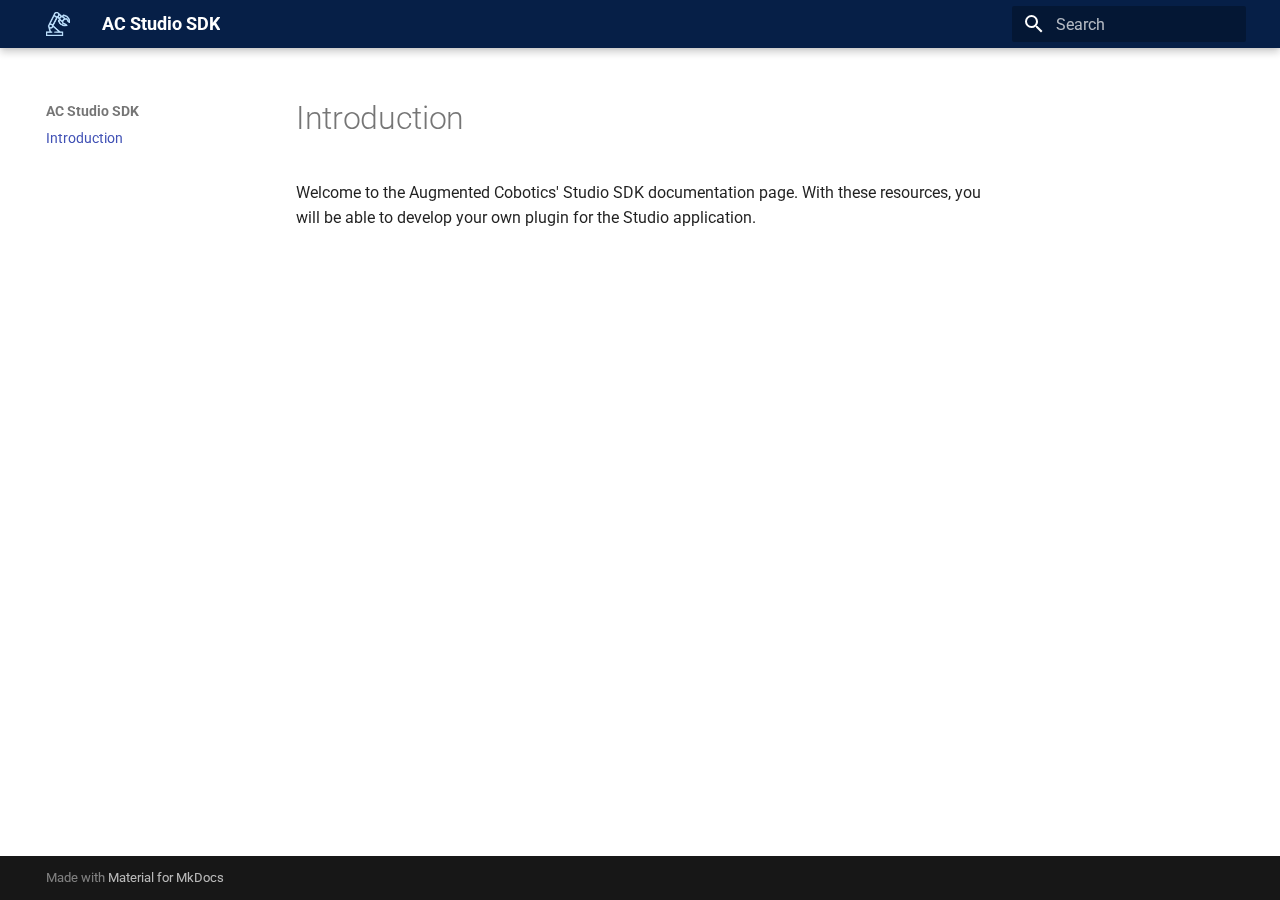
<file: index.html>
<!doctype html>
<html lang="en" class="no-js">
  <head>
    
      <meta charset="utf-8">
      <meta name="viewport" content="width=device-width,initial-scale=1">
      
      
      
        <link rel="canonical" href="https://docs.augmentedcobotics.com/studio/sdk/">
      
      
      
      
      <link rel="icon" href="assets/images/favicon.png">
      <meta name="generator" content="mkdocs-1.6.1, mkdocs-material-9.5.34">
    
    
      
        <title>AC Studio SDK</title>
      
    
    
      <link rel="stylesheet" href="assets/stylesheets/main.35f28582.min.css">
      
        
        <link rel="stylesheet" href="assets/stylesheets/palette.06af60db.min.css">
      
      


    
    
      
    
    
      
        
        
        <link rel="preconnect" href="https://fonts.gstatic.com" crossorigin>
        <link rel="stylesheet" href="https://fonts.googleapis.com/css?family=Roboto:300,300i,400,400i,700,700i%7CRoboto+Mono:400,400i,700,700i&display=fallback">
        <style>:root{--md-text-font:"Roboto";--md-code-font:"Roboto Mono"}</style>
      
    
    
      <link rel="stylesheet" href="stylesheets/extra.css">
    
    <script>__md_scope=new URL(".",location),__md_hash=e=>[...e].reduce(((e,_)=>(e<<5)-e+_.charCodeAt(0)),0),__md_get=(e,_=localStorage,t=__md_scope)=>JSON.parse(_.getItem(t.pathname+"."+e)),__md_set=(e,_,t=localStorage,a=__md_scope)=>{try{t.setItem(a.pathname+"."+e,JSON.stringify(_))}catch(e){}}</script>
    
      

    
    
    
  </head>
  
  
    
    
    
    
    
    <body dir="ltr" data-md-color-scheme="youtube" data-md-color-primary="indigo" data-md-color-accent="indigo">
  
    
    <input class="md-toggle" data-md-toggle="drawer" type="checkbox" id="__drawer" autocomplete="off">
    <input class="md-toggle" data-md-toggle="search" type="checkbox" id="__search" autocomplete="off">
    <label class="md-overlay" for="__drawer"></label>
    <div data-md-component="skip">
      
        
        <a href="#introduction" class="md-skip">
          Skip to content
        </a>
      
    </div>
    <div data-md-component="announce">
      
    </div>
    
    
      

  

<header class="md-header md-header--shadow" data-md-component="header">
  <nav class="md-header__inner md-grid" aria-label="Header">
    <a href="." title="AC Studio SDK" class="md-header__button md-logo" aria-label="AC Studio SDK" data-md-component="logo">
      
  <img src="assets/logo.png" alt="logo">

    </a>
    <label class="md-header__button md-icon" for="__drawer">
      
      <svg xmlns="http://www.w3.org/2000/svg" viewBox="0 0 24 24"><path d="M3 6h18v2H3zm0 5h18v2H3zm0 5h18v2H3z"/></svg>
    </label>
    <div class="md-header__title" data-md-component="header-title">
      <div class="md-header__ellipsis">
        <div class="md-header__topic">
          <span class="md-ellipsis">
            AC Studio SDK
          </span>
        </div>
        <div class="md-header__topic" data-md-component="header-topic">
          <span class="md-ellipsis">
            
              Introduction
            
          </span>
        </div>
      </div>
    </div>
    
      
    
    
    
    
      <label class="md-header__button md-icon" for="__search">
        
        <svg xmlns="http://www.w3.org/2000/svg" viewBox="0 0 24 24"><path d="M9.5 3A6.5 6.5 0 0 1 16 9.5c0 1.61-.59 3.09-1.56 4.23l.27.27h.79l5 5-1.5 1.5-5-5v-.79l-.27-.27A6.52 6.52 0 0 1 9.5 16 6.5 6.5 0 0 1 3 9.5 6.5 6.5 0 0 1 9.5 3m0 2C7 5 5 7 5 9.5S7 14 9.5 14 14 12 14 9.5 12 5 9.5 5"/></svg>
      </label>
      <div class="md-search" data-md-component="search" role="dialog">
  <label class="md-search__overlay" for="__search"></label>
  <div class="md-search__inner" role="search">
    <form class="md-search__form" name="search">
      <input type="text" class="md-search__input" name="query" aria-label="Search" placeholder="Search" autocapitalize="off" autocorrect="off" autocomplete="off" spellcheck="false" data-md-component="search-query" required>
      <label class="md-search__icon md-icon" for="__search">
        
        <svg xmlns="http://www.w3.org/2000/svg" viewBox="0 0 24 24"><path d="M9.5 3A6.5 6.5 0 0 1 16 9.5c0 1.61-.59 3.09-1.56 4.23l.27.27h.79l5 5-1.5 1.5-5-5v-.79l-.27-.27A6.52 6.52 0 0 1 9.5 16 6.5 6.5 0 0 1 3 9.5 6.5 6.5 0 0 1 9.5 3m0 2C7 5 5 7 5 9.5S7 14 9.5 14 14 12 14 9.5 12 5 9.5 5"/></svg>
        
        <svg xmlns="http://www.w3.org/2000/svg" viewBox="0 0 24 24"><path d="M20 11v2H8l5.5 5.5-1.42 1.42L4.16 12l7.92-7.92L13.5 5.5 8 11z"/></svg>
      </label>
      <nav class="md-search__options" aria-label="Search">
        
        <button type="reset" class="md-search__icon md-icon" title="Clear" aria-label="Clear" tabindex="-1">
          
          <svg xmlns="http://www.w3.org/2000/svg" viewBox="0 0 24 24"><path d="M19 6.41 17.59 5 12 10.59 6.41 5 5 6.41 10.59 12 5 17.59 6.41 19 12 13.41 17.59 19 19 17.59 13.41 12z"/></svg>
        </button>
      </nav>
      
    </form>
    <div class="md-search__output">
      <div class="md-search__scrollwrap" tabindex="0" data-md-scrollfix>
        <div class="md-search-result" data-md-component="search-result">
          <div class="md-search-result__meta">
            Initializing search
          </div>
          <ol class="md-search-result__list" role="presentation"></ol>
        </div>
      </div>
    </div>
  </div>
</div>
    
    
  </nav>
  
</header>
    
    <div class="md-container" data-md-component="container">
      
      
        
          
        
      
      <main class="md-main" data-md-component="main">
        <div class="md-main__inner md-grid">
          
            
              
              <div class="md-sidebar md-sidebar--primary" data-md-component="sidebar" data-md-type="navigation" >
                <div class="md-sidebar__scrollwrap">
                  <div class="md-sidebar__inner">
                    



<nav class="md-nav md-nav--primary" aria-label="Navigation" data-md-level="0">
  <label class="md-nav__title" for="__drawer">
    <a href="." title="AC Studio SDK" class="md-nav__button md-logo" aria-label="AC Studio SDK" data-md-component="logo">
      
  <img src="assets/logo.png" alt="logo">

    </a>
    AC Studio SDK
  </label>
  
  <ul class="md-nav__list" data-md-scrollfix>
    
      
      
  
  
    
  
  
  
    <li class="md-nav__item md-nav__item--active">
      
      <input class="md-nav__toggle md-toggle" type="checkbox" id="__toc">
      
      
        
      
      
      <a href="." class="md-nav__link md-nav__link--active">
        
  
  <span class="md-ellipsis">
    Introduction
  </span>
  

      </a>
      
    </li>
  

    
  </ul>
</nav>
                  </div>
                </div>
              </div>
            
            
              
              <div class="md-sidebar md-sidebar--secondary" data-md-component="sidebar" data-md-type="toc" >
                <div class="md-sidebar__scrollwrap">
                  <div class="md-sidebar__inner">
                    

<nav class="md-nav md-nav--secondary" aria-label="Table of contents">
  
  
  
    
  
  
</nav>
                  </div>
                </div>
              </div>
            
          
          
            <div class="md-content" data-md-component="content">
              <article class="md-content__inner md-typeset">
                
                  


<h1 id="introduction">Introduction</h1>
<p>Welcome to the Augmented Cobotics' Studio SDK documentation page.
With these resources, you will be able to develop your own plugin for the Studio application.</p>












                
              </article>
            </div>
          
          
<script>var target=document.getElementById(location.hash.slice(1));target&&target.name&&(target.checked=target.name.startsWith("__tabbed_"))</script>
        </div>
        
      </main>
      
        <footer class="md-footer">
  
  <div class="md-footer-meta md-typeset">
    <div class="md-footer-meta__inner md-grid">
      <div class="md-copyright">
  
  
    Made with
    <a href="https://squidfunk.github.io/mkdocs-material/" target="_blank" rel="noopener">
      Material for MkDocs
    </a>
  
</div>
      
    </div>
  </div>
</footer>
      
    </div>
    <div class="md-dialog" data-md-component="dialog">
      <div class="md-dialog__inner md-typeset"></div>
    </div>
    
    
    <script id="__config" type="application/json">{"base": ".", "features": [], "search": "assets/javascripts/workers/search.07f07601.min.js", "translations": {"clipboard.copied": "Copied to clipboard", "clipboard.copy": "Copy to clipboard", "search.result.more.one": "1 more on this page", "search.result.more.other": "# more on this page", "search.result.none": "No matching documents", "search.result.one": "1 matching document", "search.result.other": "# matching documents", "search.result.placeholder": "Type to start searching", "search.result.term.missing": "Missing", "select.version": "Select version"}}</script>
    
    
      <script src="assets/javascripts/bundle.56dfad97.min.js"></script>
      
    
  </body>
</html>
</file>
<file: stylesheets/extra.css>
[data-md-color-scheme="youtube"] {
    --md-primary-fg-color:        #061F47;
}
</file>
<file: assets/stylesheets/main.35f28582.min.css>
@charset "UTF-8";html{-webkit-text-size-adjust:none;-moz-text-size-adjust:none;text-size-adjust:none;box-sizing:border-box}*,:after,:before{box-sizing:inherit}@media (prefers-reduced-motion){*,:after,:before{transition:none!important}}body{margin:0}a,button,input,label{-webkit-tap-highlight-color:transparent}a{color:inherit;text-decoration:none}hr{border:0;box-sizing:initial;display:block;height:.05rem;overflow:visible;padding:0}small{font-size:80%}sub,sup{line-height:1em}img{border-style:none}table{border-collapse:initial;border-spacing:0}td,th{font-weight:400;vertical-align:top}button{background:#0000;border:0;font-family:inherit;font-size:inherit;margin:0;padding:0}input{border:0;outline:none}:root{--md-primary-fg-color:#4051b5;--md-primary-fg-color--light:#5d6cc0;--md-primary-fg-color--dark:#303fa1;--md-primary-bg-color:#fff;--md-primary-bg-color--light:#ffffffb3;--md-accent-fg-color:#526cfe;--md-accent-fg-color--transparent:#526cfe1a;--md-accent-bg-color:#fff;--md-accent-bg-color--light:#ffffffb3}[data-md-color-scheme=default]{color-scheme:light}[data-md-color-scheme=default] img[src$="#gh-dark-mode-only"],[data-md-color-scheme=default] img[src$="#only-dark"]{display:none}:root,[data-md-color-scheme=default]{--md-hue:225deg;--md-default-fg-color:#000000de;--md-default-fg-color--light:#0000008a;--md-default-fg-color--lighter:#00000052;--md-default-fg-color--lightest:#00000012;--md-default-bg-color:#fff;--md-default-bg-color--light:#ffffffb3;--md-default-bg-color--lighter:#ffffff4d;--md-default-bg-color--lightest:#ffffff1f;--md-code-fg-color:#36464e;--md-code-bg-color:#f5f5f5;--md-code-hl-color:#4287ff;--md-code-hl-color--light:#4287ff1a;--md-code-hl-number-color:#d52a2a;--md-code-hl-special-color:#db1457;--md-code-hl-function-color:#a846b9;--md-code-hl-constant-color:#6e59d9;--md-code-hl-keyword-color:#3f6ec6;--md-code-hl-string-color:#1c7d4d;--md-code-hl-name-color:var(--md-code-fg-color);--md-code-hl-operator-color:var(--md-default-fg-color--light);--md-code-hl-punctuation-color:var(--md-default-fg-color--light);--md-code-hl-comment-color:var(--md-default-fg-color--light);--md-code-hl-generic-color:var(--md-default-fg-color--light);--md-code-hl-variable-color:var(--md-default-fg-color--light);--md-typeset-color:var(--md-default-fg-color);--md-typeset-a-color:var(--md-primary-fg-color);--md-typeset-del-color:#f5503d26;--md-typeset-ins-color:#0bd57026;--md-typeset-kbd-color:#fafafa;--md-typeset-kbd-accent-color:#fff;--md-typeset-kbd-border-color:#b8b8b8;--md-typeset-mark-color:#ffff0080;--md-typeset-table-color:#0000001f;--md-typeset-table-color--light:rgba(0,0,0,.035);--md-admonition-fg-color:var(--md-default-fg-color);--md-admonition-bg-color:var(--md-default-bg-color);--md-warning-fg-color:#000000de;--md-warning-bg-color:#ff9;--md-footer-fg-color:#fff;--md-footer-fg-color--light:#ffffffb3;--md-footer-fg-color--lighter:#ffffff73;--md-footer-bg-color:#000000de;--md-footer-bg-color--dark:#00000052;--md-shadow-z1:0 0.2rem 0.5rem #0000000d,0 0 0.05rem #0000001a;--md-shadow-z2:0 0.2rem 0.5rem #0000001a,0 0 0.05rem #00000040;--md-shadow-z3:0 0.2rem 0.5rem #0003,0 0 0.05rem #00000059}.md-icon svg{fill:currentcolor;display:block;height:1.2rem;width:1.2rem}body{-webkit-font-smoothing:antialiased;-moz-osx-font-smoothing:grayscale;--md-text-font-family:var(--md-text-font,_),-apple-system,BlinkMacSystemFont,Helvetica,Arial,sans-serif;--md-code-font-family:var(--md-code-font,_),SFMono-Regular,Consolas,Menlo,monospace}aside,body,input{font-feature-settings:"kern","liga";color:var(--md-typeset-color);font-family:var(--md-text-font-family)}code,kbd,pre{font-feature-settings:"kern";font-family:var(--md-code-font-family)}:root{--md-typeset-table-sort-icon:url('data:image/svg+xml;charset=utf-8,<svg xmlns="http://www.w3.org/2000/svg" viewBox="0 0 24 24"><path d="m18 21-4-4h3V7h-3l4-4 4 4h-3v10h3M2 19v-2h10v2M2 13v-2h7v2M2 7V5h4v2z"/></svg>');--md-typeset-table-sort-icon--asc:url('data:image/svg+xml;charset=utf-8,<svg xmlns="http://www.w3.org/2000/svg" viewBox="0 0 24 24"><path d="M19 17h3l-4 4-4-4h3V3h2M2 17h10v2H2M6 5v2H2V5m0 6h7v2H2z"/></svg>');--md-typeset-table-sort-icon--desc:url('data:image/svg+xml;charset=utf-8,<svg xmlns="http://www.w3.org/2000/svg" viewBox="0 0 24 24"><path d="M19 7h3l-4-4-4 4h3v14h2M2 17h10v2H2M6 5v2H2V5m0 6h7v2H2z"/></svg>')}.md-typeset{-webkit-print-color-adjust:exact;color-adjust:exact;font-size:.8rem;line-height:1.6}@media print{.md-typeset{font-size:.68rem}}.md-typeset blockquote,.md-typeset dl,.md-typeset figure,.md-typeset ol,.md-typeset pre,.md-typeset ul{margin-bottom:1em;margin-top:1em}.md-typeset h1{color:var(--md-default-fg-color--light);font-size:2em;line-height:1.3;margin:0 0 1.25em}.md-typeset h1,.md-typeset h2{font-weight:300;letter-spacing:-.01em}.md-typeset h2{font-size:1.5625em;line-height:1.4;margin:1.6em 0 .64em}.md-typeset h3{font-size:1.25em;font-weight:400;letter-spacing:-.01em;line-height:1.5;margin:1.6em 0 .8em}.md-typeset h2+h3{margin-top:.8em}.md-typeset h4{font-weight:700;letter-spacing:-.01em;margin:1em 0}.md-typeset h5,.md-typeset h6{color:var(--md-default-fg-color--light);font-size:.8em;font-weight:700;letter-spacing:-.01em;margin:1.25em 0}.md-typeset h5{text-transform:uppercase}.md-typeset hr{border-bottom:.05rem solid var(--md-default-fg-color--lightest);display:flow-root;margin:1.5em 0}.md-typeset a{color:var(--md-typeset-a-color);word-break:break-word}.md-typeset a,.md-typeset a:before{transition:color 125ms}.md-typeset a:focus,.md-typeset a:hover{color:var(--md-accent-fg-color)}.md-typeset a:focus code,.md-typeset a:hover code{background-color:var(--md-accent-fg-color--transparent)}.md-typeset a code{color:currentcolor;transition:background-color 125ms}.md-typeset a.focus-visible{outline-color:var(--md-accent-fg-color);outline-offset:.2rem}.md-typeset code,.md-typeset kbd,.md-typeset pre{color:var(--md-code-fg-color);direction:ltr;font-variant-ligatures:none}@media print{.md-typeset code,.md-typeset kbd,.md-typeset pre{white-space:pre-wrap}}.md-typeset code{background-color:var(--md-code-bg-color);border-radius:.1rem;-webkit-box-decoration-break:clone;box-decoration-break:clone;font-size:.85em;padding:0 .2941176471em;word-break:break-word}.md-typeset code:not(.focus-visible){-webkit-tap-highlight-color:transparent;outline:none}.md-typeset pre{display:flow-root;line-height:1.4;position:relative}.md-typeset pre>code{-webkit-box-decoration-break:slice;box-decoration-break:slice;box-shadow:none;display:block;margin:0;outline-color:var(--md-accent-fg-color);overflow:auto;padding:.7720588235em 1.1764705882em;scrollbar-color:var(--md-default-fg-color--lighter) #0000;scrollbar-width:thin;touch-action:auto;word-break:normal}.md-typeset pre>code:hover{scrollbar-color:var(--md-accent-fg-color) #0000}.md-typeset pre>code::-webkit-scrollbar{height:.2rem;width:.2rem}.md-typeset pre>code::-webkit-scrollbar-thumb{background-color:var(--md-default-fg-color--lighter)}.md-typeset pre>code::-webkit-scrollbar-thumb:hover{background-color:var(--md-accent-fg-color)}.md-typeset kbd{background-color:var(--md-typeset-kbd-color);border-radius:.1rem;box-shadow:0 .1rem 0 .05rem var(--md-typeset-kbd-border-color),0 .1rem 0 var(--md-typeset-kbd-border-color),0 -.1rem .2rem var(--md-typeset-kbd-accent-color) inset;color:var(--md-default-fg-color);display:inline-block;font-size:.75em;padding:0 .6666666667em;vertical-align:text-top;word-break:break-word}.md-typeset mark{background-color:var(--md-typeset-mark-color);-webkit-box-decoration-break:clone;box-decoration-break:clone;color:inherit;word-break:break-word}.md-typeset abbr{border-bottom:.05rem dotted var(--md-default-fg-color--light);cursor:help;text-decoration:none}.md-typeset small{opacity:.75}[dir=ltr] .md-typeset sub,[dir=ltr] .md-typeset sup{margin-left:.078125em}[dir=rtl] .md-typeset sub,[dir=rtl] .md-typeset sup{margin-right:.078125em}[dir=ltr] .md-typeset blockquote{padding-left:.6rem}[dir=rtl] .md-typeset blockquote{padding-right:.6rem}[dir=ltr] .md-typeset blockquote{border-left:.2rem solid var(--md-default-fg-color--lighter)}[dir=rtl] .md-typeset blockquote{border-right:.2rem solid var(--md-default-fg-color--lighter)}.md-typeset blockquote{color:var(--md-default-fg-color--light);margin-left:0;margin-right:0}.md-typeset ul{list-style-type:disc}[dir=ltr] .md-typeset ol,[dir=ltr] .md-typeset ul{margin-left:.625em}[dir=rtl] .md-typeset ol,[dir=rtl] .md-typeset ul{margin-right:.625em}.md-typeset ol,.md-typeset ul{padding:0}.md-typeset ol:not([hidden]),.md-typeset ul:not([hidden]){display:flow-root}.md-typeset ol ol,.md-typeset ul ol{list-style-type:lower-alpha}.md-typeset ol ol ol,.md-typeset ul ol ol{list-style-type:lower-roman}[dir=ltr] .md-typeset ol li,[dir=ltr] .md-typeset ul li{margin-left:1.25em}[dir=rtl] .md-typeset ol li,[dir=rtl] .md-typeset ul li{margin-right:1.25em}.md-typeset ol li,.md-typeset ul li{margin-bottom:.5em}.md-typeset ol li blockquote,.md-typeset ol li p,.md-typeset ul li blockquote,.md-typeset ul li p{margin:.5em 0}.md-typeset ol li:last-child,.md-typeset ul li:last-child{margin-bottom:0}[dir=ltr] .md-typeset ol li ol,[dir=ltr] .md-typeset ol li ul,[dir=ltr] .md-typeset ul li ol,[dir=ltr] .md-typeset ul li ul{margin-left:.625em}[dir=rtl] .md-typeset ol li ol,[dir=rtl] .md-typeset ol li ul,[dir=rtl] .md-typeset ul li ol,[dir=rtl] .md-typeset ul li ul{margin-right:.625em}.md-typeset ol li ol,.md-typeset ol li ul,.md-typeset ul li ol,.md-typeset ul li ul{margin-bottom:.5em;margin-top:.5em}[dir=ltr] .md-typeset dd{margin-left:1.875em}[dir=rtl] .md-typeset dd{margin-right:1.875em}.md-typeset dd{margin-bottom:1.5em;margin-top:1em}.md-typeset img,.md-typeset svg,.md-typeset video{height:auto;max-width:100%}.md-typeset img[align=left]{margin:1em 1em 1em 0}.md-typeset img[align=right]{margin:1em 0 1em 1em}.md-typeset img[align]:only-child{margin-top:0}.md-typeset figure{display:flow-root;margin:1em auto;max-width:100%;text-align:center;width:-moz-fit-content;width:fit-content}.md-typeset figure img{display:block;margin:0 auto}.md-typeset figcaption{font-style:italic;margin:1em auto;max-width:24rem}.md-typeset iframe{max-width:100%}.md-typeset table:not([class]){background-color:var(--md-default-bg-color);border:.05rem solid var(--md-typeset-table-color);border-radius:.1rem;display:inline-block;font-size:.64rem;max-width:100%;overflow:auto;touch-action:auto}@media print{.md-typeset table:not([class]){display:table}}.md-typeset table:not([class])+*{margin-top:1.5em}.md-typeset table:not([class]) td>:first-child,.md-typeset table:not([class]) th>:first-child{margin-top:0}.md-typeset table:not([class]) td>:last-child,.md-typeset table:not([class]) th>:last-child{margin-bottom:0}.md-typeset table:not([class]) td:not([align]),.md-typeset table:not([class]) th:not([align]){text-align:left}[dir=rtl] .md-typeset table:not([class]) td:not([align]),[dir=rtl] .md-typeset table:not([class]) th:not([align]){text-align:right}.md-typeset table:not([class]) th{font-weight:700;min-width:5rem;padding:.9375em 1.25em;vertical-align:top}.md-typeset table:not([class]) td{border-top:.05rem solid var(--md-typeset-table-color);padding:.9375em 1.25em;vertical-align:top}.md-typeset table:not([class]) tbody tr{transition:background-color 125ms}.md-typeset table:not([class]) tbody tr:hover{background-color:var(--md-typeset-table-color--light);box-shadow:0 .05rem 0 var(--md-default-bg-color) inset}.md-typeset table:not([class]) a{word-break:normal}.md-typeset table th[role=columnheader]{cursor:pointer}[dir=ltr] .md-typeset table th[role=columnheader]:after{margin-left:.5em}[dir=rtl] .md-typeset table th[role=columnheader]:after{margin-right:.5em}.md-typeset table th[role=columnheader]:after{content:"";display:inline-block;height:1.2em;-webkit-mask-image:var(--md-typeset-table-sort-icon);mask-image:var(--md-typeset-table-sort-icon);-webkit-mask-repeat:no-repeat;mask-repeat:no-repeat;-webkit-mask-size:contain;mask-size:contain;transition:background-color 125ms;vertical-align:text-bottom;width:1.2em}.md-typeset table th[role=columnheader]:hover:after{background-color:var(--md-default-fg-color--lighter)}.md-typeset table th[role=columnheader][aria-sort=ascending]:after{background-color:var(--md-default-fg-color--light);-webkit-mask-image:var(--md-typeset-table-sort-icon--asc);mask-image:var(--md-typeset-table-sort-icon--asc)}.md-typeset table th[role=columnheader][aria-sort=descending]:after{background-color:var(--md-default-fg-color--light);-webkit-mask-image:var(--md-typeset-table-sort-icon--desc);mask-image:var(--md-typeset-table-sort-icon--desc)}.md-typeset__scrollwrap{margin:1em -.8rem;overflow-x:auto;touch-action:auto}.md-typeset__table{display:inline-block;margin-bottom:.5em;padding:0 .8rem}@media print{.md-typeset__table{display:block}}html .md-typeset__table table{display:table;margin:0;overflow:hidden;width:100%}@media screen and (max-width:44.984375em){.md-content__inner>pre{margin:1em -.8rem}.md-content__inner>pre code{border-radius:0}}.md-typeset .md-author{border-radius:100%;display:block;flex-shrink:0;height:1.6rem;overflow:hidden;position:relative;transition:color 125ms,transform 125ms;width:1.6rem}.md-typeset .md-author img{display:block}.md-typeset .md-author--more{background:var(--md-default-fg-color--lightest);color:var(--md-default-fg-color--lighter);font-size:.6rem;font-weight:700;line-height:1.6rem;text-align:center}.md-typeset .md-author--long{height:2.4rem;width:2.4rem}.md-typeset a.md-author{transform:scale(1)}.md-typeset a.md-author img{border-radius:100%;filter:grayscale(100%) opacity(75%);transition:filter 125ms}.md-typeset a.md-author:focus,.md-typeset a.md-author:hover{transform:scale(1.1);z-index:1}.md-typeset a.md-author:focus img,.md-typeset a.md-author:hover img{filter:grayscale(0)}.md-banner{background-color:var(--md-footer-bg-color);color:var(--md-footer-fg-color);overflow:auto}@media print{.md-banner{display:none}}.md-banner--warning{background-color:var(--md-warning-bg-color);color:var(--md-warning-fg-color)}.md-banner__inner{font-size:.7rem;margin:.6rem auto;padding:0 .8rem}[dir=ltr] .md-banner__button{float:right}[dir=rtl] .md-banner__button{float:left}.md-banner__button{color:inherit;cursor:pointer;transition:opacity .25s}.no-js .md-banner__button{display:none}.md-banner__button:hover{opacity:.7}html{font-size:125%;height:100%;overflow-x:hidden}@media screen and (min-width:100em){html{font-size:137.5%}}@media screen and (min-width:125em){html{font-size:150%}}body{background-color:var(--md-default-bg-color);display:flex;flex-direction:column;font-size:.5rem;min-height:100%;position:relative;width:100%}@media print{body{display:block}}@media screen and (max-width:59.984375em){body[data-md-scrolllock]{position:fixed}}.md-grid{margin-left:auto;margin-right:auto;max-width:61rem}.md-container{display:flex;flex-direction:column;flex-grow:1}@media print{.md-container{display:block}}.md-main{flex-grow:1}.md-main__inner{display:flex;height:100%;margin-top:1.5rem}.md-ellipsis{overflow:hidden;text-overflow:ellipsis}.md-toggle{display:none}.md-option{height:0;opacity:0;position:absolute;width:0}.md-option:checked+label:not([hidden]){display:block}.md-option.focus-visible+label{outline-color:var(--md-accent-fg-color);outline-style:auto}.md-skip{background-color:var(--md-default-fg-color);border-radius:.1rem;color:var(--md-default-bg-color);font-size:.64rem;margin:.5rem;opacity:0;outline-color:var(--md-accent-fg-color);padding:.3rem .5rem;position:fixed;transform:translateY(.4rem);z-index:-1}.md-skip:focus{opacity:1;transform:translateY(0);transition:transform .25s cubic-bezier(.4,0,.2,1),opacity 175ms 75ms;z-index:10}@page{margin:25mm}:root{--md-clipboard-icon:url('data:image/svg+xml;charset=utf-8,<svg xmlns="http://www.w3.org/2000/svg" viewBox="0 0 24 24"><path d="M19 21H8V7h11m0-2H8a2 2 0 0 0-2 2v14a2 2 0 0 0 2 2h11a2 2 0 0 0 2-2V7a2 2 0 0 0-2-2m-3-4H4a2 2 0 0 0-2 2v14h2V3h12z"/></svg>')}.md-clipboard{border-radius:.1rem;color:var(--md-default-fg-color--lightest);cursor:pointer;height:1.5em;outline-color:var(--md-accent-fg-color);outline-offset:.1rem;position:absolute;right:.5em;top:.5em;transition:color .25s;width:1.5em;z-index:1}@media print{.md-clipboard{display:none}}.md-clipboard:not(.focus-visible){-webkit-tap-highlight-color:transparent;outline:none}:hover>.md-clipboard{color:var(--md-default-fg-color--light)}.md-clipboard:focus,.md-clipboard:hover{color:var(--md-accent-fg-color)}.md-clipboard:after{background-color:currentcolor;content:"";display:block;height:1.125em;margin:0 auto;-webkit-mask-image:var(--md-clipboard-icon);mask-image:var(--md-clipboard-icon);-webkit-mask-position:center;mask-position:center;-webkit-mask-repeat:no-repeat;mask-repeat:no-repeat;-webkit-mask-size:contain;mask-size:contain;width:1.125em}.md-clipboard--inline{cursor:pointer}.md-clipboard--inline code{transition:color .25s,background-color .25s}.md-clipboard--inline:focus code,.md-clipboard--inline:hover code{background-color:var(--md-accent-fg-color--transparent);color:var(--md-accent-fg-color)}.md-typeset .md-code__content{display:grid}@keyframes consent{0%{opacity:0;transform:translateY(100%)}to{opacity:1;transform:translateY(0)}}@keyframes overlay{0%{opacity:0}to{opacity:1}}.md-consent__overlay{animation:overlay .25s both;-webkit-backdrop-filter:blur(.1rem);backdrop-filter:blur(.1rem);background-color:#0000008a;height:100%;opacity:1;position:fixed;top:0;width:100%;z-index:5}.md-consent__inner{animation:consent .5s cubic-bezier(.1,.7,.1,1) both;background-color:var(--md-default-bg-color);border:0;border-radius:.1rem;bottom:0;box-shadow:0 0 .2rem #0000001a,0 .2rem .4rem #0003;max-height:100%;overflow:auto;padding:0;position:fixed;width:100%;z-index:5}.md-consent__form{padding:.8rem}.md-consent__settings{display:none;margin:1em 0}input:checked+.md-consent__settings{display:block}.md-consent__controls{margin-bottom:.8rem}.md-typeset .md-consent__controls .md-button{display:inline}@media screen and (max-width:44.984375em){.md-typeset .md-consent__controls .md-button{display:block;margin-top:.4rem;text-align:center;width:100%}}.md-consent label{cursor:pointer}.md-content{flex-grow:1;min-width:0}.md-content__inner{margin:0 .8rem 1.2rem;padding-top:.6rem}@media screen and (min-width:76.25em){[dir=ltr] .md-sidebar--primary:not([hidden])~.md-content>.md-content__inner{margin-left:1.2rem}[dir=ltr] .md-sidebar--secondary:not([hidden])~.md-content>.md-content__inner,[dir=rtl] .md-sidebar--primary:not([hidden])~.md-content>.md-content__inner{margin-right:1.2rem}[dir=rtl] .md-sidebar--secondary:not([hidden])~.md-content>.md-content__inner{margin-left:1.2rem}}.md-content__inner:before{content:"";display:block;height:.4rem}.md-content__inner>:last-child{margin-bottom:0}[dir=ltr] .md-content__button{float:right}[dir=rtl] .md-content__button{float:left}[dir=ltr] .md-content__button{margin-left:.4rem}[dir=rtl] .md-content__button{margin-right:.4rem}.md-content__button{margin:.4rem 0;padding:0}@media print{.md-content__button{display:none}}.md-typeset .md-content__button{color:var(--md-default-fg-color--lighter)}.md-content__button svg{display:inline;vertical-align:top}[dir=rtl] .md-content__button svg{transform:scaleX(-1)}[dir=ltr] .md-dialog{right:.8rem}[dir=rtl] .md-dialog{left:.8rem}.md-dialog{background-color:var(--md-default-fg-color);border-radius:.1rem;bottom:.8rem;box-shadow:var(--md-shadow-z3);min-width:11.1rem;opacity:0;padding:.4rem .6rem;pointer-events:none;position:fixed;transform:translateY(100%);transition:transform 0ms .4s,opacity .4s;z-index:4}@media print{.md-dialog{display:none}}.md-dialog--active{opacity:1;pointer-events:auto;transform:translateY(0);transition:transform .4s cubic-bezier(.075,.85,.175,1),opacity .4s}.md-dialog__inner{color:var(--md-default-bg-color);font-size:.7rem}.md-feedback{margin:2em 0 1em;text-align:center}.md-feedback fieldset{border:none;margin:0;padding:0}.md-feedback__title{font-weight:700;margin:1em auto}.md-feedback__inner{position:relative}.md-feedback__list{display:flex;flex-wrap:wrap;place-content:baseline center;position:relative}.md-feedback__list:hover .md-icon:not(:disabled){color:var(--md-default-fg-color--lighter)}:disabled .md-feedback__list{min-height:1.8rem}.md-feedback__icon{color:var(--md-default-fg-color--light);cursor:pointer;flex-shrink:0;margin:0 .1rem;transition:color 125ms}.md-feedback__icon:not(:disabled).md-icon:hover{color:var(--md-accent-fg-color)}.md-feedback__icon:disabled{color:var(--md-default-fg-color--lightest);pointer-events:none}.md-feedback__note{opacity:0;position:relative;transform:translateY(.4rem);transition:transform .4s cubic-bezier(.1,.7,.1,1),opacity .15s}.md-feedback__note>*{margin:0 auto;max-width:16rem}:disabled .md-feedback__note{opacity:1;transform:translateY(0)}.md-footer{background-color:var(--md-footer-bg-color);color:var(--md-footer-fg-color)}@media print{.md-footer{display:none}}.md-footer__inner{justify-content:space-between;overflow:auto;padding:.2rem}.md-footer__inner:not([hidden]){display:flex}.md-footer__link{align-items:end;display:flex;flex-grow:0.01;margin-bottom:.4rem;margin-top:1rem;max-width:100%;outline-color:var(--md-accent-fg-color);overflow:hidden;transition:opacity .25s}.md-footer__link:focus,.md-footer__link:hover{opacity:.7}[dir=rtl] .md-footer__link svg{transform:scaleX(-1)}@media screen and (max-width:44.984375em){.md-footer__link--prev{flex-shrink:0}.md-footer__link--prev .md-footer__title{display:none}}[dir=ltr] .md-footer__link--next{margin-left:auto}[dir=rtl] .md-footer__link--next{margin-right:auto}.md-footer__link--next{text-align:right}[dir=rtl] .md-footer__link--next{text-align:left}.md-footer__title{flex-grow:1;font-size:.9rem;margin-bottom:.7rem;max-width:calc(100% - 2.4rem);padding:0 1rem;white-space:nowrap}.md-footer__button{margin:.2rem;padding:.4rem}.md-footer__direction{font-size:.64rem;opacity:.7}.md-footer-meta{background-color:var(--md-footer-bg-color--dark)}.md-footer-meta__inner{display:flex;flex-wrap:wrap;justify-content:space-between;padding:.2rem}html .md-footer-meta.md-typeset a{color:var(--md-footer-fg-color--light)}html .md-footer-meta.md-typeset a:focus,html .md-footer-meta.md-typeset a:hover{color:var(--md-footer-fg-color)}.md-copyright{color:var(--md-footer-fg-color--lighter);font-size:.64rem;margin:auto .6rem;padding:.4rem 0;width:100%}@media screen and (min-width:45em){.md-copyright{width:auto}}.md-copyright__highlight{color:var(--md-footer-fg-color--light)}.md-social{display:inline-flex;gap:.2rem;margin:0 .4rem;padding:.2rem 0 .6rem}@media screen and (min-width:45em){.md-social{padding:.6rem 0}}.md-social__link{display:inline-block;height:1.6rem;text-align:center;width:1.6rem}.md-social__link:before{line-height:1.9}.md-social__link svg{fill:currentcolor;max-height:.8rem;vertical-align:-25%}.md-typeset .md-button{border:.1rem solid;border-radius:.1rem;color:var(--md-primary-fg-color);cursor:pointer;display:inline-block;font-weight:700;padding:.625em 2em;transition:color 125ms,background-color 125ms,border-color 125ms}.md-typeset .md-button--primary{background-color:var(--md-primary-fg-color);border-color:var(--md-primary-fg-color);color:var(--md-primary-bg-color)}.md-typeset .md-button:focus,.md-typeset .md-button:hover{background-color:var(--md-accent-fg-color);border-color:var(--md-accent-fg-color);color:var(--md-accent-bg-color)}[dir=ltr] .md-typeset .md-input{border-top-left-radius:.1rem}[dir=ltr] .md-typeset .md-input,[dir=rtl] .md-typeset .md-input{border-top-right-radius:.1rem}[dir=rtl] .md-typeset .md-input{border-top-left-radius:.1rem}.md-typeset .md-input{border-bottom:.1rem solid var(--md-default-fg-color--lighter);box-shadow:var(--md-shadow-z1);font-size:.8rem;height:1.8rem;padding:0 .6rem;transition:border .25s,box-shadow .25s}.md-typeset .md-input:focus,.md-typeset .md-input:hover{border-bottom-color:var(--md-accent-fg-color);box-shadow:var(--md-shadow-z2)}.md-typeset .md-input--stretch{width:100%}.md-header{background-color:var(--md-primary-fg-color);box-shadow:0 0 .2rem #0000,0 .2rem .4rem #0000;color:var(--md-primary-bg-color);display:block;left:0;position:sticky;right:0;top:0;z-index:4}@media print{.md-header{display:none}}.md-header[hidden]{transform:translateY(-100%);transition:transform .25s cubic-bezier(.8,0,.6,1),box-shadow .25s}.md-header--shadow{box-shadow:0 0 .2rem #0000001a,0 .2rem .4rem #0003;transition:transform .25s cubic-bezier(.1,.7,.1,1),box-shadow .25s}.md-header__inner{align-items:center;display:flex;padding:0 .2rem}.md-header__button{color:currentcolor;cursor:pointer;margin:.2rem;outline-color:var(--md-accent-fg-color);padding:.4rem;position:relative;transition:opacity .25s;vertical-align:middle;z-index:1}.md-header__button:hover{opacity:.7}.md-header__button:not([hidden]){display:inline-block}.md-header__button:not(.focus-visible){-webkit-tap-highlight-color:transparent;outline:none}.md-header__button.md-logo{margin:.2rem;padding:.4rem}@media screen and (max-width:76.234375em){.md-header__button.md-logo{display:none}}.md-header__button.md-logo img,.md-header__button.md-logo svg{fill:currentcolor;display:block;height:1.2rem;width:auto}@media screen and (min-width:60em){.md-header__button[for=__search]{display:none}}.no-js .md-header__button[for=__search]{display:none}[dir=rtl] .md-header__button[for=__search] svg{transform:scaleX(-1)}@media screen and (min-width:76.25em){.md-header__button[for=__drawer]{display:none}}.md-header__topic{display:flex;max-width:100%;position:absolute;transition:transform .4s cubic-bezier(.1,.7,.1,1),opacity .15s;white-space:nowrap}.md-header__topic+.md-header__topic{opacity:0;pointer-events:none;transform:translateX(1.25rem);transition:transform .4s cubic-bezier(1,.7,.1,.1),opacity .15s;z-index:-1}[dir=rtl] .md-header__topic+.md-header__topic{transform:translateX(-1.25rem)}.md-header__topic:first-child{font-weight:700}[dir=ltr] .md-header__title{margin-left:1rem;margin-right:.4rem}[dir=rtl] .md-header__title{margin-left:.4rem;margin-right:1rem}.md-header__title{flex-grow:1;font-size:.9rem;height:2.4rem;line-height:2.4rem}.md-header__title--active .md-header__topic{opacity:0;pointer-events:none;transform:translateX(-1.25rem);transition:transform .4s cubic-bezier(1,.7,.1,.1),opacity .15s;z-index:-1}[dir=rtl] .md-header__title--active .md-header__topic{transform:translateX(1.25rem)}.md-header__title--active .md-header__topic+.md-header__topic{opacity:1;pointer-events:auto;transform:translateX(0);transition:transform .4s cubic-bezier(.1,.7,.1,1),opacity .15s;z-index:0}.md-header__title>.md-header__ellipsis{height:100%;position:relative;width:100%}.md-header__option{display:flex;flex-shrink:0;max-width:100%;transition:max-width 0ms .25s,opacity .25s .25s;white-space:nowrap}[data-md-toggle=search]:checked~.md-header .md-header__option{max-width:0;opacity:0;transition:max-width 0ms,opacity 0ms}.md-header__option>input{bottom:0}.md-header__source{display:none}@media screen and (min-width:60em){[dir=ltr] .md-header__source{margin-left:1rem}[dir=rtl] .md-header__source{margin-right:1rem}.md-header__source{display:block;max-width:11.7rem;width:11.7rem}}@media screen and (min-width:76.25em){[dir=ltr] .md-header__source{margin-left:1.4rem}[dir=rtl] .md-header__source{margin-right:1.4rem}}.md-meta{color:var(--md-default-fg-color--light);font-size:.7rem;line-height:1.3}.md-meta__list{display:inline-flex;flex-wrap:wrap;list-style:none;margin:0;padding:0}.md-meta__item:not(:last-child):after{content:"·";margin-left:.2rem;margin-right:.2rem}.md-meta__link{color:var(--md-typeset-a-color)}.md-meta__link:focus,.md-meta__link:hover{color:var(--md-accent-fg-color)}.md-draft{background-color:#ff1744;border-radius:.125em;color:#fff;display:inline-block;font-weight:700;padding-left:.5714285714em;padding-right:.5714285714em}:root{--md-nav-icon--prev:url('data:image/svg+xml;charset=utf-8,<svg xmlns="http://www.w3.org/2000/svg" viewBox="0 0 24 24"><path d="M20 11v2H8l5.5 5.5-1.42 1.42L4.16 12l7.92-7.92L13.5 5.5 8 11z"/></svg>');--md-nav-icon--next:url('data:image/svg+xml;charset=utf-8,<svg xmlns="http://www.w3.org/2000/svg" viewBox="0 0 24 24"><path d="M8.59 16.58 13.17 12 8.59 7.41 10 6l6 6-6 6z"/></svg>');--md-toc-icon:url('data:image/svg+xml;charset=utf-8,<svg xmlns="http://www.w3.org/2000/svg" viewBox="0 0 24 24"><path d="M3 9h14V7H3zm0 4h14v-2H3zm0 4h14v-2H3zm16 0h2v-2h-2zm0-10v2h2V7zm0 6h2v-2h-2z"/></svg>')}.md-nav{font-size:.7rem;line-height:1.3}.md-nav__title{color:var(--md-default-fg-color--light);display:block;font-weight:700;overflow:hidden;padding:0 .6rem;text-overflow:ellipsis}.md-nav__title .md-nav__button{display:none}.md-nav__title .md-nav__button img{height:100%;width:auto}.md-nav__title .md-nav__button.md-logo img,.md-nav__title .md-nav__button.md-logo svg{fill:currentcolor;display:block;height:2.4rem;max-width:100%;object-fit:contain;width:auto}.md-nav__list{list-style:none;margin:0;padding:0}.md-nav__link{align-items:flex-start;display:flex;gap:.4rem;margin-top:.625em;scroll-snap-align:start;transition:color 125ms}.md-nav__link--passed{color:var(--md-default-fg-color--light)}.md-nav__item .md-nav__link--active,.md-nav__item .md-nav__link--active code{color:var(--md-typeset-a-color)}.md-nav__link .md-ellipsis{position:relative}[dir=ltr] .md-nav__link .md-icon:last-child{margin-left:auto}[dir=rtl] .md-nav__link .md-icon:last-child{margin-right:auto}.md-nav__link svg{fill:currentcolor;flex-shrink:0;height:1.3em;position:relative}.md-nav__link[for]:focus,.md-nav__link[for]:hover,.md-nav__link[href]:focus,.md-nav__link[href]:hover{color:var(--md-accent-fg-color);cursor:pointer}.md-nav__link.focus-visible{outline-color:var(--md-accent-fg-color);outline-offset:.2rem}.md-nav--primary .md-nav__link[for=__toc]{display:none}.md-nav--primary .md-nav__link[for=__toc] .md-icon:after{background-color:currentcolor;display:block;height:100%;-webkit-mask-image:var(--md-toc-icon);mask-image:var(--md-toc-icon);width:100%}.md-nav--primary .md-nav__link[for=__toc]~.md-nav{display:none}.md-nav__container>.md-nav__link{margin-top:0}.md-nav__container>.md-nav__link:first-child{flex-grow:1;min-width:0}.md-nav__icon{flex-shrink:0}.md-nav__source{display:none}@media screen and (max-width:76.234375em){.md-nav--primary,.md-nav--primary .md-nav{background-color:var(--md-default-bg-color);display:flex;flex-direction:column;height:100%;left:0;position:absolute;right:0;top:0;z-index:1}.md-nav--primary .md-nav__item,.md-nav--primary .md-nav__title{font-size:.8rem;line-height:1.5}.md-nav--primary .md-nav__title{background-color:var(--md-default-fg-color--lightest);color:var(--md-default-fg-color--light);cursor:pointer;height:5.6rem;line-height:2.4rem;padding:3rem .8rem .2rem;position:relative;white-space:nowrap}[dir=ltr] .md-nav--primary .md-nav__title .md-nav__icon{left:.4rem}[dir=rtl] .md-nav--primary .md-nav__title .md-nav__icon{right:.4rem}.md-nav--primary .md-nav__title .md-nav__icon{display:block;height:1.2rem;margin:.2rem;position:absolute;top:.4rem;width:1.2rem}.md-nav--primary .md-nav__title .md-nav__icon:after{background-color:currentcolor;content:"";display:block;height:100%;-webkit-mask-image:var(--md-nav-icon--prev);mask-image:var(--md-nav-icon--prev);-webkit-mask-position:center;mask-position:center;-webkit-mask-repeat:no-repeat;mask-repeat:no-repeat;-webkit-mask-size:contain;mask-size:contain;width:100%}.md-nav--primary .md-nav__title~.md-nav__list{background-color:var(--md-default-bg-color);box-shadow:0 .05rem 0 var(--md-default-fg-color--lightest) inset;overflow-y:auto;scroll-snap-type:y mandatory;touch-action:pan-y}.md-nav--primary .md-nav__title~.md-nav__list>:first-child{border-top:0}.md-nav--primary .md-nav__title[for=__drawer]{background-color:var(--md-primary-fg-color);color:var(--md-primary-bg-color);font-weight:700}.md-nav--primary .md-nav__title .md-logo{display:block;left:.2rem;margin:.2rem;padding:.4rem;position:absolute;right:.2rem;top:.2rem}.md-nav--primary .md-nav__list{flex:1}.md-nav--primary .md-nav__item{border-top:.05rem solid var(--md-default-fg-color--lightest)}.md-nav--primary .md-nav__item--active>.md-nav__link{color:var(--md-typeset-a-color)}.md-nav--primary .md-nav__item--active>.md-nav__link:focus,.md-nav--primary .md-nav__item--active>.md-nav__link:hover{color:var(--md-accent-fg-color)}.md-nav--primary .md-nav__link{margin-top:0;padding:.6rem .8rem}.md-nav--primary .md-nav__link svg{margin-top:.1em}.md-nav--primary .md-nav__link>.md-nav__link{padding:0}[dir=ltr] .md-nav--primary .md-nav__link .md-nav__icon{margin-right:-.2rem}[dir=rtl] .md-nav--primary .md-nav__link .md-nav__icon{margin-left:-.2rem}.md-nav--primary .md-nav__link .md-nav__icon{font-size:1.2rem;height:1.2rem;width:1.2rem}.md-nav--primary .md-nav__link .md-nav__icon:after{background-color:currentcolor;content:"";display:block;height:100%;-webkit-mask-image:var(--md-nav-icon--next);mask-image:var(--md-nav-icon--next);-webkit-mask-position:center;mask-position:center;-webkit-mask-repeat:no-repeat;mask-repeat:no-repeat;-webkit-mask-size:contain;mask-size:contain;width:100%}[dir=rtl] .md-nav--primary .md-nav__icon:after{transform:scale(-1)}.md-nav--primary .md-nav--secondary .md-nav{background-color:initial;position:static}[dir=ltr] .md-nav--primary .md-nav--secondary .md-nav .md-nav__link{padding-left:1.4rem}[dir=rtl] .md-nav--primary .md-nav--secondary .md-nav .md-nav__link{padding-right:1.4rem}[dir=ltr] .md-nav--primary .md-nav--secondary .md-nav .md-nav .md-nav__link{padding-left:2rem}[dir=rtl] .md-nav--primary .md-nav--secondary .md-nav .md-nav .md-nav__link{padding-right:2rem}[dir=ltr] .md-nav--primary .md-nav--secondary .md-nav .md-nav .md-nav .md-nav__link{padding-left:2.6rem}[dir=rtl] .md-nav--primary .md-nav--secondary .md-nav .md-nav .md-nav .md-nav__link{padding-right:2.6rem}[dir=ltr] .md-nav--primary .md-nav--secondary .md-nav .md-nav .md-nav .md-nav .md-nav__link{padding-left:3.2rem}[dir=rtl] .md-nav--primary .md-nav--secondary .md-nav .md-nav .md-nav .md-nav .md-nav__link{padding-right:3.2rem}.md-nav--secondary{background-color:initial}.md-nav__toggle~.md-nav{display:flex;opacity:0;transform:translateX(100%);transition:transform .25s cubic-bezier(.8,0,.6,1),opacity 125ms 50ms}[dir=rtl] .md-nav__toggle~.md-nav{transform:translateX(-100%)}.md-nav__toggle:checked~.md-nav{opacity:1;transform:translateX(0);transition:transform .25s cubic-bezier(.4,0,.2,1),opacity 125ms 125ms}.md-nav__toggle:checked~.md-nav>.md-nav__list{-webkit-backface-visibility:hidden;backface-visibility:hidden}}@media screen and (max-width:59.984375em){.md-nav--primary .md-nav__link[for=__toc]{display:flex}.md-nav--primary .md-nav__link[for=__toc] .md-icon:after{content:""}.md-nav--primary .md-nav__link[for=__toc]+.md-nav__link{display:none}.md-nav--primary .md-nav__link[for=__toc]~.md-nav{display:flex}.md-nav__source{background-color:var(--md-primary-fg-color--dark);color:var(--md-primary-bg-color);display:block;padding:0 .2rem}}@media screen and (min-width:60em) and (max-width:76.234375em){.md-nav--integrated .md-nav__link[for=__toc]{display:flex}.md-nav--integrated .md-nav__link[for=__toc] .md-icon:after{content:""}.md-nav--integrated .md-nav__link[for=__toc]+.md-nav__link{display:none}.md-nav--integrated .md-nav__link[for=__toc]~.md-nav{display:flex}}@media screen and (min-width:60em){.md-nav{margin-bottom:-.4rem}.md-nav--secondary .md-nav__title{background:var(--md-default-bg-color);box-shadow:0 0 .4rem .4rem var(--md-default-bg-color);position:sticky;top:0;z-index:1}.md-nav--secondary .md-nav__title[for=__toc]{scroll-snap-align:start}.md-nav--secondary .md-nav__title .md-nav__icon{display:none}[dir=ltr] .md-nav--secondary .md-nav__list{padding-left:.6rem}[dir=rtl] .md-nav--secondary .md-nav__list{padding-right:.6rem}.md-nav--secondary .md-nav__list{padding-bottom:.4rem}[dir=ltr] .md-nav--secondary .md-nav__item>.md-nav__link{margin-right:.4rem}[dir=rtl] .md-nav--secondary .md-nav__item>.md-nav__link{margin-left:.4rem}}@media screen and (min-width:76.25em){.md-nav{margin-bottom:-.4rem;transition:max-height .25s cubic-bezier(.86,0,.07,1)}.md-nav--primary .md-nav__title{background:var(--md-default-bg-color);box-shadow:0 0 .4rem .4rem var(--md-default-bg-color);position:sticky;top:0;z-index:1}.md-nav--primary .md-nav__title[for=__drawer]{scroll-snap-align:start}.md-nav--primary .md-nav__title .md-nav__icon{display:none}[dir=ltr] .md-nav--primary .md-nav__list{padding-left:.6rem}[dir=rtl] .md-nav--primary .md-nav__list{padding-right:.6rem}.md-nav--primary .md-nav__list{padding-bottom:.4rem}[dir=ltr] .md-nav--primary .md-nav__item>.md-nav__link{margin-right:.4rem}[dir=rtl] .md-nav--primary .md-nav__item>.md-nav__link{margin-left:.4rem}.md-nav__toggle~.md-nav{display:grid;grid-template-rows:0fr;opacity:0;transition:grid-template-rows .25s cubic-bezier(.86,0,.07,1),opacity .25s,visibility 0ms .25s;visibility:collapse}.md-nav__toggle~.md-nav>.md-nav__list{overflow:hidden}.md-nav__toggle.md-toggle--indeterminate~.md-nav,.md-nav__toggle:checked~.md-nav{grid-template-rows:1fr;opacity:1;transition:grid-template-rows .25s cubic-bezier(.86,0,.07,1),opacity .15s .1s,visibility 0ms;visibility:visible}.md-nav__toggle.md-toggle--indeterminate~.md-nav{transition:none}.md-nav__item--nested>.md-nav>.md-nav__title{display:none}.md-nav__item--section{display:block;margin:1.25em 0}.md-nav__item--section:last-child{margin-bottom:0}.md-nav__item--section>.md-nav__link{font-weight:700}.md-nav__item--section>.md-nav__link[for]{color:var(--md-default-fg-color--light)}.md-nav__item--section>.md-nav__link:not(.md-nav__container){pointer-events:none}.md-nav__item--section>.md-nav__link .md-icon,.md-nav__item--section>.md-nav__link>[for]{display:none}[dir=ltr] .md-nav__item--section>.md-nav{margin-left:-.6rem}[dir=rtl] .md-nav__item--section>.md-nav{margin-right:-.6rem}.md-nav__item--section>.md-nav{display:block;opacity:1;visibility:visible}.md-nav__item--section>.md-nav>.md-nav__list>.md-nav__item{padding:0}.md-nav__icon{border-radius:100%;height:.9rem;transition:background-color .25s;width:.9rem}.md-nav__icon:hover{background-color:var(--md-accent-fg-color--transparent)}.md-nav__icon:after{background-color:currentcolor;border-radius:100%;content:"";display:inline-block;height:100%;-webkit-mask-image:var(--md-nav-icon--next);mask-image:var(--md-nav-icon--next);-webkit-mask-position:center;mask-position:center;-webkit-mask-repeat:no-repeat;mask-repeat:no-repeat;-webkit-mask-size:contain;mask-size:contain;transition:transform .25s;vertical-align:-.1rem;width:100%}[dir=rtl] .md-nav__icon:after{transform:rotate(180deg)}.md-nav__item--nested .md-nav__toggle:checked~.md-nav__link .md-nav__icon:after,.md-nav__item--nested .md-toggle--indeterminate~.md-nav__link .md-nav__icon:after{transform:rotate(90deg)}.md-nav--lifted>.md-nav__list>.md-nav__item,.md-nav--lifted>.md-nav__title{display:none}.md-nav--lifted>.md-nav__list>.md-nav__item--active{display:block}.md-nav--lifted>.md-nav__list>.md-nav__item--active>.md-nav__link{background:var(--md-default-bg-color);box-shadow:0 0 .4rem .4rem var(--md-default-bg-color);margin-top:0;position:sticky;top:0;z-index:1}.md-nav--lifted>.md-nav__list>.md-nav__item--active>.md-nav__link:not(.md-nav__container){pointer-events:none}.md-nav--lifted>.md-nav__list>.md-nav__item--active.md-nav__item--section{margin:0}[dir=ltr] .md-nav--lifted>.md-nav__list>.md-nav__item>.md-nav:not(.md-nav--secondary){margin-left:-.6rem}[dir=rtl] .md-nav--lifted>.md-nav__list>.md-nav__item>.md-nav:not(.md-nav--secondary){margin-right:-.6rem}.md-nav--lifted>.md-nav__list>.md-nav__item>[for]{color:var(--md-default-fg-color--light)}.md-nav--lifted .md-nav[data-md-level="1"]{grid-template-rows:1fr;opacity:1;visibility:visible}[dir=ltr] .md-nav--integrated>.md-nav__list>.md-nav__item--active .md-nav--secondary{border-left:.05rem solid var(--md-primary-fg-color)}[dir=rtl] .md-nav--integrated>.md-nav__list>.md-nav__item--active .md-nav--secondary{border-right:.05rem solid var(--md-primary-fg-color)}.md-nav--integrated>.md-nav__list>.md-nav__item--active .md-nav--secondary{display:block;margin-bottom:1.25em;opacity:1;visibility:visible}.md-nav--integrated>.md-nav__list>.md-nav__item--active .md-nav--secondary>.md-nav__list{overflow:visible;padding-bottom:0}.md-nav--integrated>.md-nav__list>.md-nav__item--active .md-nav--secondary>.md-nav__title{display:none}}.md-pagination{font-size:.8rem;font-weight:700;gap:.4rem}.md-pagination,.md-pagination>*{align-items:center;display:flex;justify-content:center}.md-pagination>*{border-radius:.2rem;height:1.8rem;min-width:1.8rem;text-align:center}.md-pagination__current{background-color:var(--md-default-fg-color--lightest);color:var(--md-default-fg-color--light)}.md-pagination__link{transition:color 125ms,background-color 125ms}.md-pagination__link:focus,.md-pagination__link:hover{background-color:var(--md-accent-fg-color--transparent);color:var(--md-accent-fg-color)}.md-pagination__link:focus svg,.md-pagination__link:hover svg{color:var(--md-accent-fg-color)}.md-pagination__link.focus-visible{outline-color:var(--md-accent-fg-color);outline-offset:.2rem}.md-pagination__link svg{fill:currentcolor;color:var(--md-default-fg-color--lighter);display:block;max-height:100%;width:1.2rem}.md-post__back{border-bottom:.05rem solid var(--md-default-fg-color--lightest);margin-bottom:1.2rem;padding-bottom:1.2rem}@media screen and (max-width:76.234375em){.md-post__back{display:none}}[dir=rtl] .md-post__back svg{transform:scaleX(-1)}.md-post__authors{display:flex;flex-direction:column;gap:.6rem;margin:0 .6rem 1.2rem}.md-post .md-post__meta a{transition:color 125ms}.md-post .md-post__meta a:focus,.md-post .md-post__meta a:hover{color:var(--md-accent-fg-color)}.md-post__title{color:var(--md-default-fg-color--light);font-weight:700}.md-post--excerpt{margin-bottom:3.2rem}.md-post--excerpt .md-post__header{align-items:center;display:flex;gap:.6rem;min-height:1.6rem}.md-post--excerpt .md-post__authors{align-items:center;display:inline-flex;flex-direction:row;gap:.2rem;margin:0;min-height:2.4rem}[dir=ltr] .md-post--excerpt .md-post__meta .md-meta__list{margin-right:.4rem}[dir=rtl] .md-post--excerpt .md-post__meta .md-meta__list{margin-left:.4rem}.md-post--excerpt .md-post__content>:first-child{--md-scroll-margin:6rem;margin-top:0}.md-post>.md-nav--secondary{margin:1em 0}.md-profile{align-items:center;display:flex;font-size:.7rem;gap:.6rem;line-height:1.4;width:100%}.md-profile__description{flex-grow:1}.md-content--post{display:flex}@media screen and (max-width:76.234375em){.md-content--post{flex-flow:column-reverse}}.md-content--post>.md-content__inner{min-width:0}@media screen and (min-width:76.25em){[dir=ltr] .md-content--post>.md-content__inner{margin-left:1.2rem}[dir=rtl] .md-content--post>.md-content__inner{margin-right:1.2rem}}@media screen and (max-width:76.234375em){.md-sidebar.md-sidebar--post{padding:0;position:static;width:100%}.md-sidebar.md-sidebar--post .md-sidebar__scrollwrap{overflow:visible}.md-sidebar.md-sidebar--post .md-sidebar__inner{padding:0}.md-sidebar.md-sidebar--post .md-post__meta{margin-left:.6rem;margin-right:.6rem}.md-sidebar.md-sidebar--post .md-nav__item{border:none;display:inline}.md-sidebar.md-sidebar--post .md-nav__list{display:inline-flex;flex-wrap:wrap;gap:.6rem;padding-bottom:.6rem;padding-top:.6rem}.md-sidebar.md-sidebar--post .md-nav__link{padding:0}.md-sidebar.md-sidebar--post .md-nav{height:auto;margin-bottom:0;position:static}}:root{--md-progress-value:0;--md-progress-delay:400ms}.md-progress{background:var(--md-primary-bg-color);height:.075rem;opacity:min(clamp(0,var(--md-progress-value),1),clamp(0,100 - var(--md-progress-value),1));position:fixed;top:0;transform:scaleX(calc(var(--md-progress-value)*1%));transform-origin:left;transition:transform .5s cubic-bezier(.19,1,.22,1),opacity .25s var(--md-progress-delay);width:100%;z-index:4}:root{--md-search-result-icon:url('data:image/svg+xml;charset=utf-8,<svg xmlns="http://www.w3.org/2000/svg" viewBox="0 0 24 24"><path d="M14 2H6a2 2 0 0 0-2 2v16a2 2 0 0 0 2 2h7c-.41-.25-.8-.56-1.14-.9-.33-.33-.61-.7-.86-1.1H6V4h7v5h5v1.18c.71.16 1.39.43 2 .82V8zm6.31 16.9c1.33-2.11.69-4.9-1.4-6.22-2.11-1.33-4.91-.68-6.22 1.4-1.34 2.11-.69 4.89 1.4 6.22 1.46.93 3.32.93 4.79.02L22 23.39 23.39 22zm-3.81.1a2.5 2.5 0 0 1-2.5-2.5 2.5 2.5 0 0 1 2.5-2.5 2.5 2.5 0 0 1 2.5 2.5 2.5 2.5 0 0 1-2.5 2.5"/></svg>')}.md-search{position:relative}@media screen and (min-width:60em){.md-search{padding:.2rem 0}}.no-js .md-search{display:none}.md-search__overlay{opacity:0;z-index:1}@media screen and (max-width:59.984375em){[dir=ltr] .md-search__overlay{left:-2.2rem}[dir=rtl] .md-search__overlay{right:-2.2rem}.md-search__overlay{background-color:var(--md-default-bg-color);border-radius:1rem;height:2rem;overflow:hidden;pointer-events:none;position:absolute;top:-1rem;transform-origin:center;transition:transform .3s .1s,opacity .2s .2s;width:2rem}[data-md-toggle=search]:checked~.md-header .md-search__overlay{opacity:1;transition:transform .4s,opacity .1s}}@media screen and (min-width:60em){[dir=ltr] .md-search__overlay{left:0}[dir=rtl] .md-search__overlay{right:0}.md-search__overlay{background-color:#0000008a;cursor:pointer;height:0;position:fixed;top:0;transition:width 0ms .25s,height 0ms .25s,opacity .25s;width:0}[data-md-toggle=search]:checked~.md-header .md-search__overlay{height:200vh;opacity:1;transition:width 0ms,height 0ms,opacity .25s;width:100%}}@media screen and (max-width:29.984375em){[data-md-toggle=search]:checked~.md-header .md-search__overlay{transform:scale(45)}}@media screen and (min-width:30em) and (max-width:44.984375em){[data-md-toggle=search]:checked~.md-header .md-search__overlay{transform:scale(60)}}@media screen and (min-width:45em) and (max-width:59.984375em){[data-md-toggle=search]:checked~.md-header .md-search__overlay{transform:scale(75)}}.md-search__inner{-webkit-backface-visibility:hidden;backface-visibility:hidden}@media screen and (max-width:59.984375em){[dir=ltr] .md-search__inner{left:0}[dir=rtl] .md-search__inner{right:0}.md-search__inner{height:0;opacity:0;overflow:hidden;position:fixed;top:0;transform:translateX(5%);transition:width 0ms .3s,height 0ms .3s,transform .15s cubic-bezier(.4,0,.2,1) .15s,opacity .15s .15s;width:0;z-index:2}[dir=rtl] .md-search__inner{transform:translateX(-5%)}[data-md-toggle=search]:checked~.md-header .md-search__inner{height:100%;opacity:1;transform:translateX(0);transition:width 0ms 0ms,height 0ms 0ms,transform .15s cubic-bezier(.1,.7,.1,1) .15s,opacity .15s .15s;width:100%}}@media screen and (min-width:60em){[dir=ltr] .md-search__inner{float:right}[dir=rtl] .md-search__inner{float:left}.md-search__inner{padding:.1rem 0;position:relative;transition:width .25s cubic-bezier(.1,.7,.1,1);width:11.7rem}}@media screen and (min-width:60em) and (max-width:76.234375em){[data-md-toggle=search]:checked~.md-header .md-search__inner{width:23.4rem}}@media screen and (min-width:76.25em){[data-md-toggle=search]:checked~.md-header .md-search__inner{width:34.4rem}}.md-search__form{background-color:var(--md-default-bg-color);box-shadow:0 0 .6rem #0000;height:2.4rem;position:relative;transition:color .25s,background-color .25s;z-index:2}@media screen and (min-width:60em){.md-search__form{background-color:#00000042;border-radius:.1rem;height:1.8rem}.md-search__form:hover{background-color:#ffffff1f}}[data-md-toggle=search]:checked~.md-header .md-search__form{background-color:var(--md-default-bg-color);border-radius:.1rem .1rem 0 0;box-shadow:0 0 .6rem #00000012;color:var(--md-default-fg-color)}[dir=ltr] .md-search__input{padding-left:3.6rem;padding-right:2.2rem}[dir=rtl] .md-search__input{padding-left:2.2rem;padding-right:3.6rem}.md-search__input{background:#0000;font-size:.9rem;height:100%;position:relative;text-overflow:ellipsis;width:100%;z-index:2}.md-search__input::placeholder{transition:color .25s}.md-search__input::placeholder,.md-search__input~.md-search__icon{color:var(--md-default-fg-color--light)}.md-search__input::-ms-clear{display:none}@media screen and (max-width:59.984375em){.md-search__input{font-size:.9rem;height:2.4rem;width:100%}}@media screen and (min-width:60em){[dir=ltr] .md-search__input{padding-left:2.2rem}[dir=rtl] .md-search__input{padding-right:2.2rem}.md-search__input{color:inherit;font-size:.8rem}.md-search__input::placeholder{color:var(--md-primary-bg-color--light)}.md-search__input+.md-search__icon{color:var(--md-primary-bg-color)}[data-md-toggle=search]:checked~.md-header .md-search__input{text-overflow:clip}[data-md-toggle=search]:checked~.md-header .md-search__input+.md-search__icon{color:var(--md-default-fg-color--light)}[data-md-toggle=search]:checked~.md-header .md-search__input::placeholder{color:#0000}}.md-search__icon{cursor:pointer;display:inline-block;height:1.2rem;transition:color .25s,opacity .25s;width:1.2rem}.md-search__icon:hover{opacity:.7}[dir=ltr] .md-search__icon[for=__search]{left:.5rem}[dir=rtl] .md-search__icon[for=__search]{right:.5rem}.md-search__icon[for=__search]{position:absolute;top:.3rem;z-index:2}[dir=rtl] .md-search__icon[for=__search] svg{transform:scaleX(-1)}@media screen and (max-width:59.984375em){[dir=ltr] .md-search__icon[for=__search]{left:.8rem}[dir=rtl] .md-search__icon[for=__search]{right:.8rem}.md-search__icon[for=__search]{top:.6rem}.md-search__icon[for=__search] svg:first-child{display:none}}@media screen and (min-width:60em){.md-search__icon[for=__search]{pointer-events:none}.md-search__icon[for=__search] svg:last-child{display:none}}[dir=ltr] .md-search__options{right:.5rem}[dir=rtl] .md-search__options{left:.5rem}.md-search__options{pointer-events:none;position:absolute;top:.3rem;z-index:2}@media screen and (max-width:59.984375em){[dir=ltr] .md-search__options{right:.8rem}[dir=rtl] .md-search__options{left:.8rem}.md-search__options{top:.6rem}}[dir=ltr] .md-search__options>.md-icon{margin-left:.2rem}[dir=rtl] .md-search__options>.md-icon{margin-right:.2rem}.md-search__options>.md-icon{color:var(--md-default-fg-color--light);opacity:0;transform:scale(.75);transition:transform .15s cubic-bezier(.1,.7,.1,1),opacity .15s}.md-search__options>.md-icon:not(.focus-visible){-webkit-tap-highlight-color:transparent;outline:none}[data-md-toggle=search]:checked~.md-header .md-search__input:valid~.md-search__options>.md-icon{opacity:1;pointer-events:auto;transform:scale(1)}[data-md-toggle=search]:checked~.md-header .md-search__input:valid~.md-search__options>.md-icon:hover{opacity:.7}[dir=ltr] .md-search__suggest{padding-left:3.6rem;padding-right:2.2rem}[dir=rtl] .md-search__suggest{padding-left:2.2rem;padding-right:3.6rem}.md-search__suggest{align-items:center;color:var(--md-default-fg-color--lighter);display:flex;font-size:.9rem;height:100%;opacity:0;position:absolute;top:0;transition:opacity 50ms;white-space:nowrap;width:100%}@media screen and (min-width:60em){[dir=ltr] .md-search__suggest{padding-left:2.2rem}[dir=rtl] .md-search__suggest{padding-right:2.2rem}.md-search__suggest{font-size:.8rem}}[data-md-toggle=search]:checked~.md-header .md-search__suggest{opacity:1;transition:opacity .3s .1s}[dir=ltr] .md-search__output{border-bottom-left-radius:.1rem}[dir=ltr] .md-search__output,[dir=rtl] .md-search__output{border-bottom-right-radius:.1rem}[dir=rtl] .md-search__output{border-bottom-left-radius:.1rem}.md-search__output{overflow:hidden;position:absolute;width:100%;z-index:1}@media screen and (max-width:59.984375em){.md-search__output{bottom:0;top:2.4rem}}@media screen and (min-width:60em){.md-search__output{opacity:0;top:1.9rem;transition:opacity .4s}[data-md-toggle=search]:checked~.md-header .md-search__output{box-shadow:var(--md-shadow-z3);opacity:1}}.md-search__scrollwrap{-webkit-backface-visibility:hidden;backface-visibility:hidden;background-color:var(--md-default-bg-color);height:100%;overflow-y:auto;touch-action:pan-y}@media (-webkit-max-device-pixel-ratio:1),(max-resolution:1dppx){.md-search__scrollwrap{transform:translateZ(0)}}@media screen and (min-width:60em) and (max-width:76.234375em){.md-search__scrollwrap{width:23.4rem}}@media screen and (min-width:76.25em){.md-search__scrollwrap{width:34.4rem}}@media screen and (min-width:60em){.md-search__scrollwrap{max-height:0;scrollbar-color:var(--md-default-fg-color--lighter) #0000;scrollbar-width:thin}[data-md-toggle=search]:checked~.md-header .md-search__scrollwrap{max-height:75vh}.md-search__scrollwrap:hover{scrollbar-color:var(--md-accent-fg-color) #0000}.md-search__scrollwrap::-webkit-scrollbar{height:.2rem;width:.2rem}.md-search__scrollwrap::-webkit-scrollbar-thumb{background-color:var(--md-default-fg-color--lighter)}.md-search__scrollwrap::-webkit-scrollbar-thumb:hover{background-color:var(--md-accent-fg-color)}}.md-search-result{color:var(--md-default-fg-color);word-break:break-word}.md-search-result__meta{background-color:var(--md-default-fg-color--lightest);color:var(--md-default-fg-color--light);font-size:.64rem;line-height:1.8rem;padding:0 .8rem;scroll-snap-align:start}@media screen and (min-width:60em){[dir=ltr] .md-search-result__meta{padding-left:2.2rem}[dir=rtl] .md-search-result__meta{padding-right:2.2rem}}.md-search-result__list{list-style:none;margin:0;padding:0;-webkit-user-select:none;user-select:none}.md-search-result__item{box-shadow:0 -.05rem var(--md-default-fg-color--lightest)}.md-search-result__item:first-child{box-shadow:none}.md-search-result__link{display:block;outline:none;scroll-snap-align:start;transition:background-color .25s}.md-search-result__link:focus,.md-search-result__link:hover{background-color:var(--md-accent-fg-color--transparent)}.md-search-result__link:last-child p:last-child{margin-bottom:.6rem}.md-search-result__more>summary{cursor:pointer;display:block;outline:none;position:sticky;scroll-snap-align:start;top:0;z-index:1}.md-search-result__more>summary::marker{display:none}.md-search-result__more>summary::-webkit-details-marker{display:none}.md-search-result__more>summary>div{color:var(--md-typeset-a-color);font-size:.64rem;padding:.75em .8rem;transition:color .25s,background-color .25s}@media screen and (min-width:60em){[dir=ltr] .md-search-result__more>summary>div{padding-left:2.2rem}[dir=rtl] .md-search-result__more>summary>div{padding-right:2.2rem}}.md-search-result__more>summary:focus>div,.md-search-result__more>summary:hover>div{background-color:var(--md-accent-fg-color--transparent);color:var(--md-accent-fg-color)}.md-search-result__more[open]>summary{background-color:var(--md-default-bg-color)}.md-search-result__article{overflow:hidden;padding:0 .8rem;position:relative}@media screen and (min-width:60em){[dir=ltr] .md-search-result__article{padding-left:2.2rem}[dir=rtl] .md-search-result__article{padding-right:2.2rem}}[dir=ltr] .md-search-result__icon{left:0}[dir=rtl] .md-search-result__icon{right:0}.md-search-result__icon{color:var(--md-default-fg-color--light);height:1.2rem;margin:.5rem;position:absolute;width:1.2rem}@media screen and (max-width:59.984375em){.md-search-result__icon{display:none}}.md-search-result__icon:after{background-color:currentcolor;content:"";display:inline-block;height:100%;-webkit-mask-image:var(--md-search-result-icon);mask-image:var(--md-search-result-icon);-webkit-mask-position:center;mask-position:center;-webkit-mask-repeat:no-repeat;mask-repeat:no-repeat;-webkit-mask-size:contain;mask-size:contain;width:100%}[dir=rtl] .md-search-result__icon:after{transform:scaleX(-1)}.md-search-result .md-typeset{color:var(--md-default-fg-color--light);font-size:.64rem;line-height:1.6}.md-search-result .md-typeset h1{color:var(--md-default-fg-color);font-size:.8rem;font-weight:400;line-height:1.4;margin:.55rem 0}.md-search-result .md-typeset h1 mark{text-decoration:none}.md-search-result .md-typeset h2{color:var(--md-default-fg-color);font-size:.64rem;font-weight:700;line-height:1.6;margin:.5em 0}.md-search-result .md-typeset h2 mark{text-decoration:none}.md-search-result__terms{color:var(--md-default-fg-color);display:block;font-size:.64rem;font-style:italic;margin:.5em 0}.md-search-result mark{background-color:initial;color:var(--md-accent-fg-color);text-decoration:underline}.md-select{position:relative;z-index:1}.md-select__inner{background-color:var(--md-default-bg-color);border-radius:.1rem;box-shadow:var(--md-shadow-z2);color:var(--md-default-fg-color);left:50%;margin-top:.2rem;max-height:0;opacity:0;position:absolute;top:calc(100% - .2rem);transform:translate3d(-50%,.3rem,0);transition:transform .25s 375ms,opacity .25s .25s,max-height 0ms .5s}.md-select:focus-within .md-select__inner,.md-select:hover .md-select__inner{max-height:10rem;opacity:1;transform:translate3d(-50%,0,0);transition:transform .25s cubic-bezier(.1,.7,.1,1),opacity .25s,max-height 0ms}.md-select__inner:after{border-bottom:.2rem solid #0000;border-bottom-color:var(--md-default-bg-color);border-left:.2rem solid #0000;border-right:.2rem solid #0000;border-top:0;content:"";height:0;left:50%;margin-left:-.2rem;margin-top:-.2rem;position:absolute;top:0;width:0}.md-select__list{border-radius:.1rem;font-size:.8rem;list-style-type:none;margin:0;max-height:inherit;overflow:auto;padding:0}.md-select__item{line-height:1.8rem}[dir=ltr] .md-select__link{padding-left:.6rem;padding-right:1.2rem}[dir=rtl] .md-select__link{padding-left:1.2rem;padding-right:.6rem}.md-select__link{cursor:pointer;display:block;outline:none;scroll-snap-align:start;transition:background-color .25s,color .25s;width:100%}.md-select__link:focus,.md-select__link:hover{color:var(--md-accent-fg-color)}.md-select__link:focus{background-color:var(--md-default-fg-color--lightest)}.md-sidebar{align-self:flex-start;flex-shrink:0;padding:1.2rem 0;position:sticky;top:2.4rem;width:12.1rem}@media print{.md-sidebar{display:none}}@media screen and (max-width:76.234375em){[dir=ltr] .md-sidebar--primary{left:-12.1rem}[dir=rtl] .md-sidebar--primary{right:-12.1rem}.md-sidebar--primary{background-color:var(--md-default-bg-color);display:block;height:100%;position:fixed;top:0;transform:translateX(0);transition:transform .25s cubic-bezier(.4,0,.2,1),box-shadow .25s;width:12.1rem;z-index:5}[data-md-toggle=drawer]:checked~.md-container .md-sidebar--primary{box-shadow:var(--md-shadow-z3);transform:translateX(12.1rem)}[dir=rtl] [data-md-toggle=drawer]:checked~.md-container .md-sidebar--primary{transform:translateX(-12.1rem)}.md-sidebar--primary .md-sidebar__scrollwrap{bottom:0;left:0;margin:0;overflow:hidden;position:absolute;right:0;scroll-snap-type:none;top:0}}@media screen and (min-width:76.25em){.md-sidebar{height:0}.no-js .md-sidebar{height:auto}.md-header--lifted~.md-container .md-sidebar{top:4.8rem}}.md-sidebar--secondary{display:none;order:2}@media screen and (min-width:60em){.md-sidebar--secondary{height:0}.no-js .md-sidebar--secondary{height:auto}.md-sidebar--secondary:not([hidden]){display:block}.md-sidebar--secondary .md-sidebar__scrollwrap{touch-action:pan-y}}.md-sidebar__scrollwrap{scrollbar-gutter:stable;-webkit-backface-visibility:hidden;backface-visibility:hidden;margin:0 .2rem;overflow-y:auto;scrollbar-color:var(--md-default-fg-color--lighter) #0000;scrollbar-width:thin}.md-sidebar__scrollwrap::-webkit-scrollbar{height:.2rem;width:.2rem}.md-sidebar__scrollwrap:focus-within,.md-sidebar__scrollwrap:hover{scrollbar-color:var(--md-accent-fg-color) #0000}.md-sidebar__scrollwrap:focus-within::-webkit-scrollbar-thumb,.md-sidebar__scrollwrap:hover::-webkit-scrollbar-thumb{background-color:var(--md-default-fg-color--lighter)}.md-sidebar__scrollwrap:focus-within::-webkit-scrollbar-thumb:hover,.md-sidebar__scrollwrap:hover::-webkit-scrollbar-thumb:hover{background-color:var(--md-accent-fg-color)}@supports selector(::-webkit-scrollbar){.md-sidebar__scrollwrap{scrollbar-gutter:auto}[dir=ltr] .md-sidebar__inner{padding-right:calc(100% - 11.5rem)}[dir=rtl] .md-sidebar__inner{padding-left:calc(100% - 11.5rem)}}@media screen and (max-width:76.234375em){.md-overlay{background-color:#0000008a;height:0;opacity:0;position:fixed;top:0;transition:width 0ms .25s,height 0ms .25s,opacity .25s;width:0;z-index:5}[data-md-toggle=drawer]:checked~.md-overlay{height:100%;opacity:1;transition:width 0ms,height 0ms,opacity .25s;width:100%}}@keyframes facts{0%{height:0}to{height:.65rem}}@keyframes fact{0%{opacity:0;transform:translateY(100%)}50%{opacity:0}to{opacity:1;transform:translateY(0)}}:root{--md-source-forks-icon:url('data:image/svg+xml;charset=utf-8,<svg xmlns="http://www.w3.org/2000/svg" viewBox="0 0 16 16"><path d="M5 5.372v.878c0 .414.336.75.75.75h4.5a.75.75 0 0 0 .75-.75v-.878a2.25 2.25 0 1 1 1.5 0v.878a2.25 2.25 0 0 1-2.25 2.25h-1.5v2.128a2.251 2.251 0 1 1-1.5 0V8.5h-1.5A2.25 2.25 0 0 1 3.5 6.25v-.878a2.25 2.25 0 1 1 1.5 0M5 3.25a.75.75 0 1 0-1.5 0 .75.75 0 0 0 1.5 0m6.75.75a.75.75 0 1 0 0-1.5.75.75 0 0 0 0 1.5m-3 8.75a.75.75 0 1 0-1.5 0 .75.75 0 0 0 1.5 0"/></svg>');--md-source-repositories-icon:url('data:image/svg+xml;charset=utf-8,<svg xmlns="http://www.w3.org/2000/svg" viewBox="0 0 16 16"><path d="M2 2.5A2.5 2.5 0 0 1 4.5 0h8.75a.75.75 0 0 1 .75.75v12.5a.75.75 0 0 1-.75.75h-2.5a.75.75 0 0 1 0-1.5h1.75v-2h-8a1 1 0 0 0-.714 1.7.75.75 0 1 1-1.072 1.05A2.5 2.5 0 0 1 2 11.5Zm10.5-1h-8a1 1 0 0 0-1 1v6.708A2.5 2.5 0 0 1 4.5 9h8ZM5 12.25a.25.25 0 0 1 .25-.25h3.5a.25.25 0 0 1 .25.25v3.25a.25.25 0 0 1-.4.2l-1.45-1.087a.25.25 0 0 0-.3 0L5.4 15.7a.25.25 0 0 1-.4-.2Z"/></svg>');--md-source-stars-icon:url('data:image/svg+xml;charset=utf-8,<svg xmlns="http://www.w3.org/2000/svg" viewBox="0 0 16 16"><path d="M8 .25a.75.75 0 0 1 .673.418l1.882 3.815 4.21.612a.75.75 0 0 1 .416 1.279l-3.046 2.97.719 4.192a.751.751 0 0 1-1.088.791L8 12.347l-3.766 1.98a.75.75 0 0 1-1.088-.79l.72-4.194L.818 6.374a.75.75 0 0 1 .416-1.28l4.21-.611L7.327.668A.75.75 0 0 1 8 .25m0 2.445L6.615 5.5a.75.75 0 0 1-.564.41l-3.097.45 2.24 2.184a.75.75 0 0 1 .216.664l-.528 3.084 2.769-1.456a.75.75 0 0 1 .698 0l2.77 1.456-.53-3.084a.75.75 0 0 1 .216-.664l2.24-2.183-3.096-.45a.75.75 0 0 1-.564-.41z"/></svg>');--md-source-version-icon:url('data:image/svg+xml;charset=utf-8,<svg xmlns="http://www.w3.org/2000/svg" viewBox="0 0 16 16"><path d="M1 7.775V2.75C1 1.784 1.784 1 2.75 1h5.025c.464 0 .91.184 1.238.513l6.25 6.25a1.75 1.75 0 0 1 0 2.474l-5.026 5.026a1.75 1.75 0 0 1-2.474 0l-6.25-6.25A1.75 1.75 0 0 1 1 7.775m1.5 0c0 .066.026.13.073.177l6.25 6.25a.25.25 0 0 0 .354 0l5.025-5.025a.25.25 0 0 0 0-.354l-6.25-6.25a.25.25 0 0 0-.177-.073H2.75a.25.25 0 0 0-.25.25ZM6 5a1 1 0 1 1 0 2 1 1 0 0 1 0-2"/></svg>')}.md-source{-webkit-backface-visibility:hidden;backface-visibility:hidden;display:block;font-size:.65rem;line-height:1.2;outline-color:var(--md-accent-fg-color);transition:opacity .25s;white-space:nowrap}.md-source:hover{opacity:.7}.md-source__icon{display:inline-block;height:2.4rem;vertical-align:middle;width:2rem}[dir=ltr] .md-source__icon svg{margin-left:.6rem}[dir=rtl] .md-source__icon svg{margin-right:.6rem}.md-source__icon svg{margin-top:.6rem}[dir=ltr] .md-source__icon+.md-source__repository{padding-left:2rem}[dir=rtl] .md-source__icon+.md-source__repository{padding-right:2rem}[dir=ltr] .md-source__icon+.md-source__repository{margin-left:-2rem}[dir=rtl] .md-source__icon+.md-source__repository{margin-right:-2rem}[dir=ltr] .md-source__repository{margin-left:.6rem}[dir=rtl] .md-source__repository{margin-right:.6rem}.md-source__repository{display:inline-block;max-width:calc(100% - 1.2rem);overflow:hidden;text-overflow:ellipsis;vertical-align:middle}.md-source__facts{display:flex;font-size:.55rem;gap:.4rem;list-style-type:none;margin:.1rem 0 0;opacity:.75;overflow:hidden;padding:0;width:100%}.md-source__repository--active .md-source__facts{animation:facts .25s ease-in}.md-source__fact{overflow:hidden;text-overflow:ellipsis}.md-source__repository--active .md-source__fact{animation:fact .4s ease-out}[dir=ltr] .md-source__fact:before{margin-right:.1rem}[dir=rtl] .md-source__fact:before{margin-left:.1rem}.md-source__fact:before{background-color:currentcolor;content:"";display:inline-block;height:.6rem;-webkit-mask-position:center;mask-position:center;-webkit-mask-repeat:no-repeat;mask-repeat:no-repeat;-webkit-mask-size:contain;mask-size:contain;vertical-align:text-top;width:.6rem}.md-source__fact:nth-child(1n+2){flex-shrink:0}.md-source__fact--version:before{-webkit-mask-image:var(--md-source-version-icon);mask-image:var(--md-source-version-icon)}.md-source__fact--stars:before{-webkit-mask-image:var(--md-source-stars-icon);mask-image:var(--md-source-stars-icon)}.md-source__fact--forks:before{-webkit-mask-image:var(--md-source-forks-icon);mask-image:var(--md-source-forks-icon)}.md-source__fact--repositories:before{-webkit-mask-image:var(--md-source-repositories-icon);mask-image:var(--md-source-repositories-icon)}.md-source-file{margin:1em 0}[dir=ltr] .md-source-file__fact{margin-right:.6rem}[dir=rtl] .md-source-file__fact{margin-left:.6rem}.md-source-file__fact{align-items:center;color:var(--md-default-fg-color--light);display:inline-flex;font-size:.68rem;gap:.3rem}.md-source-file__fact .md-icon{flex-shrink:0;margin-bottom:.05rem}[dir=ltr] .md-source-file__fact .md-author{float:left}[dir=rtl] .md-source-file__fact .md-author{float:right}.md-source-file__fact .md-author{margin-right:.2rem}.md-source-file__fact svg{width:.9rem}:root{--md-status:url('data:image/svg+xml;charset=utf-8,<svg xmlns="http://www.w3.org/2000/svg" viewBox="0 0 24 24"><path d="M11 9h2V7h-2m1 13c-4.41 0-8-3.59-8-8s3.59-8 8-8 8 3.59 8 8-3.59 8-8 8m0-18A10 10 0 0 0 2 12a10 10 0 0 0 10 10 10 10 0 0 0 10-10A10 10 0 0 0 12 2m-1 15h2v-6h-2z"/></svg>');--md-status--new:url('data:image/svg+xml;charset=utf-8,<svg xmlns="http://www.w3.org/2000/svg" viewBox="0 0 24 24"><path d="m23 12-2.44-2.78.34-3.68-3.61-.82-1.89-3.18L12 3 8.6 1.54 6.71 4.72l-3.61.81.34 3.68L1 12l2.44 2.78-.34 3.69 3.61.82 1.89 3.18L12 21l3.4 1.46 1.89-3.18 3.61-.82-.34-3.68zm-10 5h-2v-2h2zm0-4h-2V7h2z"/></svg>');--md-status--deprecated:url('data:image/svg+xml;charset=utf-8,<svg xmlns="http://www.w3.org/2000/svg" viewBox="0 0 24 24"><path d="M9 3v1H4v2h1v13a2 2 0 0 0 2 2h10a2 2 0 0 0 2-2V6h1V4h-5V3zm0 5h2v9H9zm4 0h2v9h-2z"/></svg>');--md-status--encrypted:url('data:image/svg+xml;charset=utf-8,<svg xmlns="http://www.w3.org/2000/svg" viewBox="0 0 24 24"><path d="M12 1 3 5v6c0 5.55 3.84 10.74 9 12 5.16-1.26 9-6.45 9-12V5zm0 6c1.4 0 2.8 1.1 2.8 2.5V11c.6 0 1.2.6 1.2 1.3v3.5c0 .6-.6 1.2-1.3 1.2H9.2c-.6 0-1.2-.6-1.2-1.3v-3.5c0-.6.6-1.2 1.2-1.2V9.5C9.2 8.1 10.6 7 12 7m0 1.2c-.8 0-1.5.5-1.5 1.3V11h3V9.5c0-.8-.7-1.3-1.5-1.3"/></svg>')}.md-status:after{background-color:var(--md-default-fg-color--light);content:"";display:inline-block;height:1.125em;-webkit-mask-image:var(--md-status);mask-image:var(--md-status);-webkit-mask-position:center;mask-position:center;-webkit-mask-repeat:no-repeat;mask-repeat:no-repeat;-webkit-mask-size:contain;mask-size:contain;vertical-align:text-bottom;width:1.125em}.md-status:hover:after{background-color:currentcolor}.md-status--new:after{-webkit-mask-image:var(--md-status--new);mask-image:var(--md-status--new)}.md-status--deprecated:after{-webkit-mask-image:var(--md-status--deprecated);mask-image:var(--md-status--deprecated)}.md-status--encrypted:after{-webkit-mask-image:var(--md-status--encrypted);mask-image:var(--md-status--encrypted)}.md-tabs{background-color:var(--md-primary-fg-color);color:var(--md-primary-bg-color);display:block;line-height:1.3;overflow:auto;width:100%;z-index:3}@media print{.md-tabs{display:none}}@media screen and (max-width:76.234375em){.md-tabs{display:none}}.md-tabs[hidden]{pointer-events:none}[dir=ltr] .md-tabs__list{margin-left:.2rem}[dir=rtl] .md-tabs__list{margin-right:.2rem}.md-tabs__list{contain:content;display:flex;list-style:none;margin:0;overflow:auto;padding:0;scrollbar-width:none;white-space:nowrap}.md-tabs__list::-webkit-scrollbar{display:none}.md-tabs__item{height:2.4rem;padding-left:.6rem;padding-right:.6rem}.md-tabs__item--active .md-tabs__link{color:inherit;opacity:1}.md-tabs__link{-webkit-backface-visibility:hidden;backface-visibility:hidden;display:flex;font-size:.7rem;margin-top:.8rem;opacity:.7;outline-color:var(--md-accent-fg-color);outline-offset:.2rem;transition:transform .4s cubic-bezier(.1,.7,.1,1),opacity .25s}.md-tabs__link:focus,.md-tabs__link:hover{color:inherit;opacity:1}[dir=ltr] .md-tabs__link svg{margin-right:.4rem}[dir=rtl] .md-tabs__link svg{margin-left:.4rem}.md-tabs__link svg{fill:currentcolor;height:1.3em}.md-tabs__item:nth-child(2) .md-tabs__link{transition-delay:20ms}.md-tabs__item:nth-child(3) .md-tabs__link{transition-delay:40ms}.md-tabs__item:nth-child(4) .md-tabs__link{transition-delay:60ms}.md-tabs__item:nth-child(5) .md-tabs__link{transition-delay:80ms}.md-tabs__item:nth-child(6) .md-tabs__link{transition-delay:.1s}.md-tabs__item:nth-child(7) .md-tabs__link{transition-delay:.12s}.md-tabs__item:nth-child(8) .md-tabs__link{transition-delay:.14s}.md-tabs__item:nth-child(9) .md-tabs__link{transition-delay:.16s}.md-tabs__item:nth-child(10) .md-tabs__link{transition-delay:.18s}.md-tabs__item:nth-child(11) .md-tabs__link{transition-delay:.2s}.md-tabs__item:nth-child(12) .md-tabs__link{transition-delay:.22s}.md-tabs__item:nth-child(13) .md-tabs__link{transition-delay:.24s}.md-tabs__item:nth-child(14) .md-tabs__link{transition-delay:.26s}.md-tabs__item:nth-child(15) .md-tabs__link{transition-delay:.28s}.md-tabs__item:nth-child(16) .md-tabs__link{transition-delay:.3s}.md-tabs[hidden] .md-tabs__link{opacity:0;transform:translateY(50%);transition:transform 0ms .1s,opacity .1s}:root{--md-tag-icon:url('data:image/svg+xml;charset=utf-8,<svg xmlns="http://www.w3.org/2000/svg" viewBox="0 0 24 24"><path d="m5.41 21 .71-4h-4l.35-2h4l1.06-6h-4l.35-2h4l.71-4h2l-.71 4h6l.71-4h2l-.71 4h4l-.35 2h-4l-1.06 6h4l-.35 2h-4l-.71 4h-2l.71-4h-6l-.71 4zM9.53 9l-1.06 6h6l1.06-6z"/></svg>')}.md-typeset .md-tags:not([hidden]){display:inline-flex;flex-wrap:wrap;gap:.5em;margin-bottom:.75em;margin-top:-.125em}.md-typeset .md-tag{align-items:center;background:var(--md-default-fg-color--lightest);border-radius:2.4rem;display:inline-flex;font-size:.64rem;font-size:min(.8em,.64rem);font-weight:700;gap:.5em;letter-spacing:normal;line-height:1.6;padding:.3125em .78125em}.md-typeset .md-tag[href]{-webkit-tap-highlight-color:transparent;color:inherit;outline:none;transition:color 125ms,background-color 125ms}.md-typeset .md-tag[href]:focus,.md-typeset .md-tag[href]:hover{background-color:var(--md-accent-fg-color);color:var(--md-accent-bg-color)}[id]>.md-typeset .md-tag{vertical-align:text-top}.md-typeset .md-tag-icon:before{background-color:var(--md-default-fg-color--lighter);content:"";display:inline-block;height:1.2em;-webkit-mask-image:var(--md-tag-icon);mask-image:var(--md-tag-icon);-webkit-mask-position:center;mask-position:center;-webkit-mask-repeat:no-repeat;mask-repeat:no-repeat;-webkit-mask-size:contain;mask-size:contain;transition:background-color 125ms;vertical-align:text-bottom;width:1.2em}.md-typeset .md-tag-icon[href]:focus:before,.md-typeset .md-tag-icon[href]:hover:before{background-color:var(--md-accent-bg-color)}@keyframes pulse{0%{transform:scale(.95)}75%{transform:scale(1)}to{transform:scale(.95)}}:root{--md-annotation-bg-icon:url('data:image/svg+xml;charset=utf-8,<svg xmlns="http://www.w3.org/2000/svg" viewBox="0 0 24 24"><path d="M12 2A10 10 0 0 0 2 12a10 10 0 0 0 10 10 10 10 0 0 0 10-10A10 10 0 0 0 12 2"/></svg>');--md-annotation-icon:url('data:image/svg+xml;charset=utf-8,<svg xmlns="http://www.w3.org/2000/svg" viewBox="0 0 24 24"><path d="M17 13h-4v4h-2v-4H7v-2h4V7h2v4h4m-5-9A10 10 0 0 0 2 12a10 10 0 0 0 10 10 10 10 0 0 0 10-10A10 10 0 0 0 12 2"/></svg>')}.md-tooltip{-webkit-backface-visibility:hidden;backface-visibility:hidden;background-color:var(--md-default-bg-color);border-radius:.1rem;box-shadow:var(--md-shadow-z2);color:var(--md-default-fg-color);font-family:var(--md-text-font-family);left:clamp(var(--md-tooltip-0,0rem) + .8rem,var(--md-tooltip-x),100vw + var(--md-tooltip-0,0rem) + .8rem - var(--md-tooltip-width) - 2 * .8rem);max-width:calc(100vw - 1.6rem);opacity:0;position:absolute;top:var(--md-tooltip-y);transform:translateY(-.4rem);transition:transform 0ms .25s,opacity .25s,z-index .25s;width:var(--md-tooltip-width);z-index:0}.md-tooltip--active{opacity:1;transform:translateY(0);transition:transform .25s cubic-bezier(.1,.7,.1,1),opacity .25s,z-index 0ms;z-index:2}.md-tooltip--inline{font-weight:700;-webkit-user-select:none;user-select:none;width:auto}.md-tooltip--inline:not(.md-tooltip--active){transform:translateY(.2rem) scale(.9)}.md-tooltip--inline .md-tooltip__inner{font-size:.5rem;padding:.2rem .4rem}[hidden]+.md-tooltip--inline{display:none}.focus-visible>.md-tooltip,.md-tooltip:target{outline:var(--md-accent-fg-color) auto}.md-tooltip__inner{font-size:.64rem;padding:.8rem}.md-tooltip__inner.md-typeset>:first-child{margin-top:0}.md-tooltip__inner.md-typeset>:last-child{margin-bottom:0}.md-annotation{font-style:normal;font-weight:400;outline:none;text-align:initial;vertical-align:text-bottom;white-space:normal}[dir=rtl] .md-annotation{direction:rtl}code .md-annotation{font-family:var(--md-code-font-family);font-size:inherit}.md-annotation:not([hidden]){display:inline-block;line-height:1.25}.md-annotation__index{border-radius:.01px;cursor:pointer;display:inline-block;margin-left:.4ch;margin-right:.4ch;outline:none;overflow:hidden;position:relative;-webkit-user-select:none;user-select:none;vertical-align:text-top;z-index:0}.md-annotation .md-annotation__index{transition:z-index .25s}@media screen{.md-annotation__index{width:2.2ch}[data-md-visible]>.md-annotation__index{animation:pulse 2s infinite}.md-annotation__index:before{background:var(--md-default-bg-color);-webkit-mask-image:var(--md-annotation-bg-icon);mask-image:var(--md-annotation-bg-icon)}.md-annotation__index:after,.md-annotation__index:before{content:"";height:2.2ch;-webkit-mask-position:center;mask-position:center;-webkit-mask-repeat:no-repeat;mask-repeat:no-repeat;-webkit-mask-size:contain;mask-size:contain;position:absolute;top:-.1ch;width:2.2ch;z-index:-1}.md-annotation__index:after{background-color:var(--md-default-fg-color--lighter);-webkit-mask-image:var(--md-annotation-icon);mask-image:var(--md-annotation-icon);transform:scale(1.0001);transition:background-color .25s,transform .25s}.md-tooltip--active+.md-annotation__index:after{transform:rotate(45deg)}.md-tooltip--active+.md-annotation__index:after,:hover>.md-annotation__index:after{background-color:var(--md-accent-fg-color)}}.md-tooltip--active+.md-annotation__index{animation-play-state:paused;transition-duration:0ms;z-index:2}.md-annotation__index [data-md-annotation-id]{display:inline-block}@media print{.md-annotation__index [data-md-annotation-id]{background:var(--md-default-fg-color--lighter);border-radius:2ch;color:var(--md-default-bg-color);font-weight:700;padding:0 .6ch;white-space:nowrap}.md-annotation__index [data-md-annotation-id]:after{content:attr(data-md-annotation-id)}}.md-typeset .md-annotation-list{counter-reset:xxx;list-style:none}.md-typeset .md-annotation-list li{position:relative}[dir=ltr] .md-typeset .md-annotation-list li:before{left:-2.125em}[dir=rtl] .md-typeset .md-annotation-list li:before{right:-2.125em}.md-typeset .md-annotation-list li:before{background:var(--md-default-fg-color--lighter);border-radius:2ch;color:var(--md-default-bg-color);content:counter(xxx);counter-increment:xxx;font-size:.8875em;font-weight:700;height:2ch;line-height:1.25;min-width:2ch;padding:0 .6ch;position:absolute;text-align:center;top:.25em}:root{--md-tooltip-width:20rem;--md-tooltip-tail:0.3rem}.md-tooltip2{-webkit-backface-visibility:hidden;backface-visibility:hidden;color:var(--md-default-fg-color);font-family:var(--md-text-font-family);opacity:0;pointer-events:none;position:absolute;top:calc(var(--md-tooltip-host-y) + var(--md-tooltip-y));transform:translateY(-.4rem);transform-origin:calc(var(--md-tooltip-host-x) + var(--md-tooltip-x)) 0;transition:transform 0ms .25s,opacity .25s,z-index .25s;width:100%;z-index:0}.md-tooltip2:before{border-left:var(--md-tooltip-tail) solid #0000;border-right:var(--md-tooltip-tail) solid #0000;content:"";display:block;left:clamp(1.5 * .8rem,var(--md-tooltip-host-x) + var(--md-tooltip-x) - var(--md-tooltip-tail),100vw - 2 * var(--md-tooltip-tail) - 1.5 * .8rem);position:absolute;z-index:1}.md-tooltip2--top:before{border-top:var(--md-tooltip-tail) solid var(--md-default-bg-color);bottom:calc(var(--md-tooltip-tail)*-1 + .025rem);filter:drop-shadow(0 1px 0 hsla(0,0%,0%,.05))}.md-tooltip2--bottom:before{border-bottom:var(--md-tooltip-tail) solid var(--md-default-bg-color);filter:drop-shadow(0 -1px 0 hsla(0,0%,0%,.05));top:calc(var(--md-tooltip-tail)*-1 + .025rem)}.md-tooltip2--active{opacity:1;transform:translateY(0);transition:transform .4s cubic-bezier(0,1,.5,1),opacity .25s,z-index 0ms;z-index:2}.md-tooltip2__inner{scrollbar-gutter:stable;background-color:var(--md-default-bg-color);border-radius:.1rem;box-shadow:var(--md-shadow-z2);left:clamp(.8rem,var(--md-tooltip-host-x) - .8rem,100vw - var(--md-tooltip-width) - .8rem);max-height:40vh;max-width:calc(100vw - 1.6rem);position:relative;scrollbar-width:thin}.md-tooltip2__inner::-webkit-scrollbar{height:.2rem;width:.2rem}.md-tooltip2__inner::-webkit-scrollbar-thumb{background-color:var(--md-default-fg-color--lighter)}.md-tooltip2__inner::-webkit-scrollbar-thumb:hover{background-color:var(--md-accent-fg-color)}[role=tooltip]>.md-tooltip2__inner{font-size:.5rem;font-weight:700;left:clamp(.8rem,var(--md-tooltip-host-x) + var(--md-tooltip-x) - var(--md-tooltip-width)/2,100vw - var(--md-tooltip-width) - .8rem);max-width:min(100vw - 2 * .8rem,400px);padding:.2rem .4rem;-webkit-user-select:none;user-select:none;width:-moz-fit-content;width:fit-content}.md-tooltip2__inner.md-typeset>:first-child{margin-top:0}.md-tooltip2__inner.md-typeset>:last-child{margin-bottom:0}[dir=ltr] .md-top{margin-left:50%}[dir=rtl] .md-top{margin-right:50%}.md-top{background-color:var(--md-default-bg-color);border-radius:1.6rem;box-shadow:var(--md-shadow-z2);color:var(--md-default-fg-color--light);cursor:pointer;display:block;font-size:.7rem;outline:none;padding:.4rem .8rem;position:fixed;top:3.2rem;transform:translate(-50%);transition:color 125ms,background-color 125ms,transform 125ms cubic-bezier(.4,0,.2,1),opacity 125ms;z-index:2}@media print{.md-top{display:none}}[dir=rtl] .md-top{transform:translate(50%)}.md-top[hidden]{opacity:0;pointer-events:none;transform:translate(-50%,.2rem);transition-duration:0ms}[dir=rtl] .md-top[hidden]{transform:translate(50%,.2rem)}.md-top:focus,.md-top:hover{background-color:var(--md-accent-fg-color);color:var(--md-accent-bg-color)}.md-top svg{display:inline-block;vertical-align:-.5em}@keyframes hoverfix{0%{pointer-events:none}}:root{--md-version-icon:url('data:image/svg+xml;charset=utf-8,<svg xmlns="http://www.w3.org/2000/svg" viewBox="0 0 320 512"><!--! Font Awesome Free 6.6.0 by @fontawesome - https://fontawesome.com License - https://fontawesome.com/license/free (Icons: CC BY 4.0, Fonts: SIL OFL 1.1, Code: MIT License) Copyright 2024 Fonticons, Inc.--><path d="M137.4 374.6c12.5 12.5 32.8 12.5 45.3 0l128-128c9.2-9.2 11.9-22.9 6.9-34.9S301 191.9 288 191.9L32 192c-12.9 0-24.6 7.8-29.6 19.8s-2.2 25.7 6.9 34.9l128 128z"/></svg>')}.md-version{flex-shrink:0;font-size:.8rem;height:2.4rem}[dir=ltr] .md-version__current{margin-left:1.4rem;margin-right:.4rem}[dir=rtl] .md-version__current{margin-left:.4rem;margin-right:1.4rem}.md-version__current{color:inherit;cursor:pointer;outline:none;position:relative;top:.05rem}[dir=ltr] .md-version__current:after{margin-left:.4rem}[dir=rtl] .md-version__current:after{margin-right:.4rem}.md-version__current:after{background-color:currentcolor;content:"";display:inline-block;height:.6rem;-webkit-mask-image:var(--md-version-icon);mask-image:var(--md-version-icon);-webkit-mask-position:center;mask-position:center;-webkit-mask-repeat:no-repeat;mask-repeat:no-repeat;-webkit-mask-size:contain;mask-size:contain;width:.4rem}.md-version__alias{margin-left:.3rem;opacity:.7}.md-version__list{background-color:var(--md-default-bg-color);border-radius:.1rem;box-shadow:var(--md-shadow-z2);color:var(--md-default-fg-color);list-style-type:none;margin:.2rem .8rem;max-height:0;opacity:0;overflow:auto;padding:0;position:absolute;scroll-snap-type:y mandatory;top:.15rem;transition:max-height 0ms .5s,opacity .25s .25s;z-index:3}.md-version:focus-within .md-version__list,.md-version:hover .md-version__list{max-height:10rem;opacity:1;transition:max-height 0ms,opacity .25s}@media (hover:none),(pointer:coarse){.md-version:hover .md-version__list{animation:hoverfix .25s forwards}.md-version:focus-within .md-version__list{animation:none}}.md-version__item{line-height:1.8rem}[dir=ltr] .md-version__link{padding-left:.6rem;padding-right:1.2rem}[dir=rtl] .md-version__link{padding-left:1.2rem;padding-right:.6rem}.md-version__link{cursor:pointer;display:block;outline:none;scroll-snap-align:start;transition:color .25s,background-color .25s;white-space:nowrap;width:100%}.md-version__link:focus,.md-version__link:hover{color:var(--md-accent-fg-color)}.md-version__link:focus{background-color:var(--md-default-fg-color--lightest)}:root{--md-admonition-icon--note:url('data:image/svg+xml;charset=utf-8,<svg xmlns="http://www.w3.org/2000/svg" viewBox="0 0 24 24"><path d="M12 2C6.47 2 2 6.47 2 12s4.47 10 10 10 10-4.47 10-10S17.53 2 12 2m3.1 5.07c.14 0 .28.05.4.16l1.27 1.27c.23.22.23.57 0 .78l-1 1-2.05-2.05 1-1c.1-.11.24-.16.38-.16m-1.97 1.74 2.06 2.06-6.06 6.06H7.07v-2.06z"/></svg>');--md-admonition-icon--abstract:url('data:image/svg+xml;charset=utf-8,<svg xmlns="http://www.w3.org/2000/svg" viewBox="0 0 24 24"><path d="M17 9H7V7h10m0 6H7v-2h10m-3 6H7v-2h7M12 3a1 1 0 0 1 1 1 1 1 0 0 1-1 1 1 1 0 0 1-1-1 1 1 0 0 1 1-1m7 0h-4.18C14.4 1.84 13.3 1 12 1s-2.4.84-2.82 2H5a2 2 0 0 0-2 2v14a2 2 0 0 0 2 2h14a2 2 0 0 0 2-2V5a2 2 0 0 0-2-2"/></svg>');--md-admonition-icon--info:url('data:image/svg+xml;charset=utf-8,<svg xmlns="http://www.w3.org/2000/svg" viewBox="0 0 24 24"><path d="M13 9h-2V7h2m0 10h-2v-6h2m-1-9A10 10 0 0 0 2 12a10 10 0 0 0 10 10 10 10 0 0 0 10-10A10 10 0 0 0 12 2"/></svg>');--md-admonition-icon--tip:url('data:image/svg+xml;charset=utf-8,<svg xmlns="http://www.w3.org/2000/svg" viewBox="0 0 24 24"><path d="M17.66 11.2c-.23-.3-.51-.56-.77-.82-.67-.6-1.43-1.03-2.07-1.66C13.33 7.26 13 4.85 13.95 3c-.95.23-1.78.75-2.49 1.32-2.59 2.08-3.61 5.75-2.39 8.9.04.1.08.2.08.33 0 .22-.15.42-.35.5-.23.1-.47.04-.66-.12a.6.6 0 0 1-.14-.17c-1.13-1.43-1.31-3.48-.55-5.12C5.78 10 4.87 12.3 5 14.47c.06.5.12 1 .29 1.5.14.6.41 1.2.71 1.73 1.08 1.73 2.95 2.97 4.96 3.22 2.14.27 4.43-.12 6.07-1.6 1.83-1.66 2.47-4.32 1.53-6.6l-.13-.26c-.21-.46-.77-1.26-.77-1.26m-3.16 6.3c-.28.24-.74.5-1.1.6-1.12.4-2.24-.16-2.9-.82 1.19-.28 1.9-1.16 2.11-2.05.17-.8-.15-1.46-.28-2.23-.12-.74-.1-1.37.17-2.06.19.38.39.76.63 1.06.77 1 1.98 1.44 2.24 2.8.04.14.06.28.06.43.03.82-.33 1.72-.93 2.27"/></svg>');--md-admonition-icon--success:url('data:image/svg+xml;charset=utf-8,<svg xmlns="http://www.w3.org/2000/svg" viewBox="0 0 24 24"><path d="M21 7 9 19l-5.5-5.5 1.41-1.41L9 16.17 19.59 5.59z"/></svg>');--md-admonition-icon--question:url('data:image/svg+xml;charset=utf-8,<svg xmlns="http://www.w3.org/2000/svg" viewBox="0 0 24 24"><path d="m15.07 11.25-.9.92C13.45 12.89 13 13.5 13 15h-2v-.5c0-1.11.45-2.11 1.17-2.83l1.24-1.26c.37-.36.59-.86.59-1.41a2 2 0 0 0-2-2 2 2 0 0 0-2 2H8a4 4 0 0 1 4-4 4 4 0 0 1 4 4 3.2 3.2 0 0 1-.93 2.25M13 19h-2v-2h2M12 2A10 10 0 0 0 2 12a10 10 0 0 0 10 10 10 10 0 0 0 10-10c0-5.53-4.5-10-10-10"/></svg>');--md-admonition-icon--warning:url('data:image/svg+xml;charset=utf-8,<svg xmlns="http://www.w3.org/2000/svg" viewBox="0 0 24 24"><path d="M13 14h-2V9h2m0 9h-2v-2h2M1 21h22L12 2z"/></svg>');--md-admonition-icon--failure:url('data:image/svg+xml;charset=utf-8,<svg xmlns="http://www.w3.org/2000/svg" viewBox="0 0 24 24"><path d="M19 6.41 17.59 5 12 10.59 6.41 5 5 6.41 10.59 12 5 17.59 6.41 19 12 13.41 17.59 19 19 17.59 13.41 12z"/></svg>');--md-admonition-icon--danger:url('data:image/svg+xml;charset=utf-8,<svg xmlns="http://www.w3.org/2000/svg" viewBox="0 0 24 24"><path d="m11.5 20 4.86-9.73H13V4l-5 9.73h3.5zM12 2c2.75 0 5.1 1 7.05 2.95S22 9.25 22 12s-1 5.1-2.95 7.05S14.75 22 12 22s-5.1-1-7.05-2.95S2 14.75 2 12s1-5.1 2.95-7.05S9.25 2 12 2"/></svg>');--md-admonition-icon--bug:url('data:image/svg+xml;charset=utf-8,<svg xmlns="http://www.w3.org/2000/svg" viewBox="0 0 24 24"><path d="M11 13h2v1h-2zm10-8v6c0 5.5-3.8 10.7-9 12-5.2-1.3-9-6.5-9-12V5l9-4zm-4 5h-2.2c-.2-.6-.6-1.1-1.1-1.5l1.2-1.2-.7-.7L12.8 8H12c-.2 0-.5 0-.7.1L9.9 6.6l-.8.8 1.2 1.2c-.5.3-.9.8-1.1 1.4H7v1h2v1H7v1h2v1H7v1h2.2c.4 1.2 1.5 2 2.8 2s2.4-.8 2.8-2H17v-1h-2v-1h2v-1h-2v-1h2zm-6 2h2v-1h-2z"/></svg>');--md-admonition-icon--example:url('data:image/svg+xml;charset=utf-8,<svg xmlns="http://www.w3.org/2000/svg" viewBox="0 0 24 24"><path d="M7 2v2h1v14a4 4 0 0 0 4 4 4 4 0 0 0 4-4V4h1V2zm4 14c-.6 0-1-.4-1-1s.4-1 1-1 1 .4 1 1-.4 1-1 1m2-4c-.6 0-1-.4-1-1s.4-1 1-1 1 .4 1 1-.4 1-1 1m1-5h-4V4h4z"/></svg>');--md-admonition-icon--quote:url('data:image/svg+xml;charset=utf-8,<svg xmlns="http://www.w3.org/2000/svg" viewBox="0 0 24 24"><path d="M14 17h3l2-4V7h-6v6h3M6 17h3l2-4V7H5v6h3z"/></svg>')}.md-typeset .admonition,.md-typeset details{background-color:var(--md-admonition-bg-color);border:.075rem solid #448aff;border-radius:.2rem;box-shadow:var(--md-shadow-z1);color:var(--md-admonition-fg-color);display:flow-root;font-size:.64rem;margin:1.5625em 0;padding:0 .6rem;page-break-inside:avoid;transition:box-shadow 125ms}@media print{.md-typeset .admonition,.md-typeset details{box-shadow:none}}.md-typeset .admonition:focus-within,.md-typeset details:focus-within{box-shadow:0 0 0 .2rem #448aff1a}.md-typeset .admonition>*,.md-typeset details>*{box-sizing:border-box}.md-typeset .admonition .admonition,.md-typeset .admonition details,.md-typeset details .admonition,.md-typeset details details{margin-bottom:1em;margin-top:1em}.md-typeset .admonition .md-typeset__scrollwrap,.md-typeset details .md-typeset__scrollwrap{margin:1em -.6rem}.md-typeset .admonition .md-typeset__table,.md-typeset details .md-typeset__table{padding:0 .6rem}.md-typeset .admonition>.tabbed-set:only-child,.md-typeset details>.tabbed-set:only-child{margin-top:0}html .md-typeset .admonition>:last-child,html .md-typeset details>:last-child{margin-bottom:.6rem}[dir=ltr] .md-typeset .admonition-title,[dir=ltr] .md-typeset summary{padding-left:2rem;padding-right:.6rem}[dir=rtl] .md-typeset .admonition-title,[dir=rtl] .md-typeset summary{padding-left:.6rem;padding-right:2rem}[dir=ltr] .md-typeset .admonition-title,[dir=ltr] .md-typeset summary{border-left-width:.2rem}[dir=rtl] .md-typeset .admonition-title,[dir=rtl] .md-typeset summary{border-right-width:.2rem}[dir=ltr] .md-typeset .admonition-title,[dir=ltr] .md-typeset summary{border-top-left-radius:.1rem}[dir=ltr] .md-typeset .admonition-title,[dir=ltr] .md-typeset summary,[dir=rtl] .md-typeset .admonition-title,[dir=rtl] .md-typeset summary{border-top-right-radius:.1rem}[dir=rtl] .md-typeset .admonition-title,[dir=rtl] .md-typeset summary{border-top-left-radius:.1rem}.md-typeset .admonition-title,.md-typeset summary{background-color:#448aff1a;border:none;font-weight:700;margin:0 -.6rem;padding-bottom:.4rem;padding-top:.4rem;position:relative}html .md-typeset .admonition-title:last-child,html .md-typeset summary:last-child{margin-bottom:0}[dir=ltr] .md-typeset .admonition-title:before,[dir=ltr] .md-typeset summary:before{left:.6rem}[dir=rtl] .md-typeset .admonition-title:before,[dir=rtl] .md-typeset summary:before{right:.6rem}.md-typeset .admonition-title:before,.md-typeset summary:before{background-color:#448aff;content:"";height:1rem;-webkit-mask-image:var(--md-admonition-icon--note);mask-image:var(--md-admonition-icon--note);-webkit-mask-position:center;mask-position:center;-webkit-mask-repeat:no-repeat;mask-repeat:no-repeat;-webkit-mask-size:contain;mask-size:contain;position:absolute;top:.625em;width:1rem}.md-typeset .admonition-title code,.md-typeset summary code{box-shadow:0 0 0 .05rem var(--md-default-fg-color--lightest)}.md-typeset .admonition.note,.md-typeset details.note{border-color:#448aff}.md-typeset .admonition.note:focus-within,.md-typeset details.note:focus-within{box-shadow:0 0 0 .2rem #448aff1a}.md-typeset .note>.admonition-title,.md-typeset .note>summary{background-color:#448aff1a}.md-typeset .note>.admonition-title:before,.md-typeset .note>summary:before{background-color:#448aff;-webkit-mask-image:var(--md-admonition-icon--note);mask-image:var(--md-admonition-icon--note)}.md-typeset .note>.admonition-title:after,.md-typeset .note>summary:after{color:#448aff}.md-typeset .admonition.abstract,.md-typeset details.abstract{border-color:#00b0ff}.md-typeset .admonition.abstract:focus-within,.md-typeset details.abstract:focus-within{box-shadow:0 0 0 .2rem #00b0ff1a}.md-typeset .abstract>.admonition-title,.md-typeset .abstract>summary{background-color:#00b0ff1a}.md-typeset .abstract>.admonition-title:before,.md-typeset .abstract>summary:before{background-color:#00b0ff;-webkit-mask-image:var(--md-admonition-icon--abstract);mask-image:var(--md-admonition-icon--abstract)}.md-typeset .abstract>.admonition-title:after,.md-typeset .abstract>summary:after{color:#00b0ff}.md-typeset .admonition.info,.md-typeset details.info{border-color:#00b8d4}.md-typeset .admonition.info:focus-within,.md-typeset details.info:focus-within{box-shadow:0 0 0 .2rem #00b8d41a}.md-typeset .info>.admonition-title,.md-typeset .info>summary{background-color:#00b8d41a}.md-typeset .info>.admonition-title:before,.md-typeset .info>summary:before{background-color:#00b8d4;-webkit-mask-image:var(--md-admonition-icon--info);mask-image:var(--md-admonition-icon--info)}.md-typeset .info>.admonition-title:after,.md-typeset .info>summary:after{color:#00b8d4}.md-typeset .admonition.tip,.md-typeset details.tip{border-color:#00bfa5}.md-typeset .admonition.tip:focus-within,.md-typeset details.tip:focus-within{box-shadow:0 0 0 .2rem #00bfa51a}.md-typeset .tip>.admonition-title,.md-typeset .tip>summary{background-color:#00bfa51a}.md-typeset .tip>.admonition-title:before,.md-typeset .tip>summary:before{background-color:#00bfa5;-webkit-mask-image:var(--md-admonition-icon--tip);mask-image:var(--md-admonition-icon--tip)}.md-typeset .tip>.admonition-title:after,.md-typeset .tip>summary:after{color:#00bfa5}.md-typeset .admonition.success,.md-typeset details.success{border-color:#00c853}.md-typeset .admonition.success:focus-within,.md-typeset details.success:focus-within{box-shadow:0 0 0 .2rem #00c8531a}.md-typeset .success>.admonition-title,.md-typeset .success>summary{background-color:#00c8531a}.md-typeset .success>.admonition-title:before,.md-typeset .success>summary:before{background-color:#00c853;-webkit-mask-image:var(--md-admonition-icon--success);mask-image:var(--md-admonition-icon--success)}.md-typeset .success>.admonition-title:after,.md-typeset .success>summary:after{color:#00c853}.md-typeset .admonition.question,.md-typeset details.question{border-color:#64dd17}.md-typeset .admonition.question:focus-within,.md-typeset details.question:focus-within{box-shadow:0 0 0 .2rem #64dd171a}.md-typeset .question>.admonition-title,.md-typeset .question>summary{background-color:#64dd171a}.md-typeset .question>.admonition-title:before,.md-typeset .question>summary:before{background-color:#64dd17;-webkit-mask-image:var(--md-admonition-icon--question);mask-image:var(--md-admonition-icon--question)}.md-typeset .question>.admonition-title:after,.md-typeset .question>summary:after{color:#64dd17}.md-typeset .admonition.warning,.md-typeset details.warning{border-color:#ff9100}.md-typeset .admonition.warning:focus-within,.md-typeset details.warning:focus-within{box-shadow:0 0 0 .2rem #ff91001a}.md-typeset .warning>.admonition-title,.md-typeset .warning>summary{background-color:#ff91001a}.md-typeset .warning>.admonition-title:before,.md-typeset .warning>summary:before{background-color:#ff9100;-webkit-mask-image:var(--md-admonition-icon--warning);mask-image:var(--md-admonition-icon--warning)}.md-typeset .warning>.admonition-title:after,.md-typeset .warning>summary:after{color:#ff9100}.md-typeset .admonition.failure,.md-typeset details.failure{border-color:#ff5252}.md-typeset .admonition.failure:focus-within,.md-typeset details.failure:focus-within{box-shadow:0 0 0 .2rem #ff52521a}.md-typeset .failure>.admonition-title,.md-typeset .failure>summary{background-color:#ff52521a}.md-typeset .failure>.admonition-title:before,.md-typeset .failure>summary:before{background-color:#ff5252;-webkit-mask-image:var(--md-admonition-icon--failure);mask-image:var(--md-admonition-icon--failure)}.md-typeset .failure>.admonition-title:after,.md-typeset .failure>summary:after{color:#ff5252}.md-typeset .admonition.danger,.md-typeset details.danger{border-color:#ff1744}.md-typeset .admonition.danger:focus-within,.md-typeset details.danger:focus-within{box-shadow:0 0 0 .2rem #ff17441a}.md-typeset .danger>.admonition-title,.md-typeset .danger>summary{background-color:#ff17441a}.md-typeset .danger>.admonition-title:before,.md-typeset .danger>summary:before{background-color:#ff1744;-webkit-mask-image:var(--md-admonition-icon--danger);mask-image:var(--md-admonition-icon--danger)}.md-typeset .danger>.admonition-title:after,.md-typeset .danger>summary:after{color:#ff1744}.md-typeset .admonition.bug,.md-typeset details.bug{border-color:#f50057}.md-typeset .admonition.bug:focus-within,.md-typeset details.bug:focus-within{box-shadow:0 0 0 .2rem #f500571a}.md-typeset .bug>.admonition-title,.md-typeset .bug>summary{background-color:#f500571a}.md-typeset .bug>.admonition-title:before,.md-typeset .bug>summary:before{background-color:#f50057;-webkit-mask-image:var(--md-admonition-icon--bug);mask-image:var(--md-admonition-icon--bug)}.md-typeset .bug>.admonition-title:after,.md-typeset .bug>summary:after{color:#f50057}.md-typeset .admonition.example,.md-typeset details.example{border-color:#7c4dff}.md-typeset .admonition.example:focus-within,.md-typeset details.example:focus-within{box-shadow:0 0 0 .2rem #7c4dff1a}.md-typeset .example>.admonition-title,.md-typeset .example>summary{background-color:#7c4dff1a}.md-typeset .example>.admonition-title:before,.md-typeset .example>summary:before{background-color:#7c4dff;-webkit-mask-image:var(--md-admonition-icon--example);mask-image:var(--md-admonition-icon--example)}.md-typeset .example>.admonition-title:after,.md-typeset .example>summary:after{color:#7c4dff}.md-typeset .admonition.quote,.md-typeset details.quote{border-color:#9e9e9e}.md-typeset .admonition.quote:focus-within,.md-typeset details.quote:focus-within{box-shadow:0 0 0 .2rem #9e9e9e1a}.md-typeset .quote>.admonition-title,.md-typeset .quote>summary{background-color:#9e9e9e1a}.md-typeset .quote>.admonition-title:before,.md-typeset .quote>summary:before{background-color:#9e9e9e;-webkit-mask-image:var(--md-admonition-icon--quote);mask-image:var(--md-admonition-icon--quote)}.md-typeset .quote>.admonition-title:after,.md-typeset .quote>summary:after{color:#9e9e9e}:root{--md-footnotes-icon:url('data:image/svg+xml;charset=utf-8,<svg xmlns="http://www.w3.org/2000/svg" viewBox="0 0 24 24"><path d="M19 7v4H5.83l3.58-3.59L8 6l-6 6 6 6 1.41-1.42L5.83 13H21V7z"/></svg>')}.md-typeset .footnote{color:var(--md-default-fg-color--light);font-size:.64rem}[dir=ltr] .md-typeset .footnote>ol{margin-left:0}[dir=rtl] .md-typeset .footnote>ol{margin-right:0}.md-typeset .footnote>ol>li{transition:color 125ms}.md-typeset .footnote>ol>li:target{color:var(--md-default-fg-color)}.md-typeset .footnote>ol>li:focus-within .footnote-backref{opacity:1;transform:translateX(0);transition:none}.md-typeset .footnote>ol>li:hover .footnote-backref,.md-typeset .footnote>ol>li:target .footnote-backref{opacity:1;transform:translateX(0)}.md-typeset .footnote>ol>li>:first-child{margin-top:0}.md-typeset .footnote-ref{font-size:.75em;font-weight:700}html .md-typeset .footnote-ref{outline-offset:.1rem}.md-typeset [id^="fnref:"]:target>.footnote-ref{outline:auto}.md-typeset .footnote-backref{color:var(--md-typeset-a-color);display:inline-block;font-size:0;opacity:0;transform:translateX(.25rem);transition:color .25s,transform .25s .25s,opacity 125ms .25s;vertical-align:text-bottom}@media print{.md-typeset .footnote-backref{color:var(--md-typeset-a-color);opacity:1;transform:translateX(0)}}[dir=rtl] .md-typeset .footnote-backref{transform:translateX(-.25rem)}.md-typeset .footnote-backref:hover{color:var(--md-accent-fg-color)}.md-typeset .footnote-backref:before{background-color:currentcolor;content:"";display:inline-block;height:.8rem;-webkit-mask-image:var(--md-footnotes-icon);mask-image:var(--md-footnotes-icon);-webkit-mask-position:center;mask-position:center;-webkit-mask-repeat:no-repeat;mask-repeat:no-repeat;-webkit-mask-size:contain;mask-size:contain;width:.8rem}[dir=rtl] .md-typeset .footnote-backref:before svg{transform:scaleX(-1)}[dir=ltr] .md-typeset .headerlink{margin-left:.5rem}[dir=rtl] .md-typeset .headerlink{margin-right:.5rem}.md-typeset .headerlink{color:var(--md-default-fg-color--lighter);display:inline-block;opacity:0;transition:color .25s,opacity 125ms}@media print{.md-typeset .headerlink{display:none}}.md-typeset .headerlink:focus,.md-typeset :hover>.headerlink,.md-typeset :target>.headerlink{opacity:1;transition:color .25s,opacity 125ms}.md-typeset .headerlink:focus,.md-typeset .headerlink:hover,.md-typeset :target>.headerlink{color:var(--md-accent-fg-color)}.md-typeset :target{--md-scroll-margin:3.6rem;--md-scroll-offset:0rem;scroll-margin-top:calc(var(--md-scroll-margin) - var(--md-scroll-offset))}@media screen and (min-width:76.25em){.md-header--lifted~.md-container .md-typeset :target{--md-scroll-margin:6rem}}.md-typeset h1:target,.md-typeset h2:target,.md-typeset h3:target{--md-scroll-offset:0.2rem}.md-typeset h4:target{--md-scroll-offset:0.15rem}.md-typeset div.arithmatex{overflow:auto}@media screen and (max-width:44.984375em){.md-typeset div.arithmatex{margin:0 -.8rem}.md-typeset div.arithmatex>*{width:min-content}}.md-typeset div.arithmatex>*{margin-left:auto!important;margin-right:auto!important;padding:0 .8rem;touch-action:auto}.md-typeset div.arithmatex>* mjx-container{margin:0!important}.md-typeset div.arithmatex mjx-assistive-mml{height:0}.md-typeset del.critic{background-color:var(--md-typeset-del-color)}.md-typeset del.critic,.md-typeset ins.critic{-webkit-box-decoration-break:clone;box-decoration-break:clone}.md-typeset ins.critic{background-color:var(--md-typeset-ins-color)}.md-typeset .critic.comment{-webkit-box-decoration-break:clone;box-decoration-break:clone;color:var(--md-code-hl-comment-color)}.md-typeset .critic.comment:before{content:"/* "}.md-typeset .critic.comment:after{content:" */"}.md-typeset .critic.block{box-shadow:none;display:block;margin:1em 0;overflow:auto;padding-left:.8rem;padding-right:.8rem}.md-typeset .critic.block>:first-child{margin-top:.5em}.md-typeset .critic.block>:last-child{margin-bottom:.5em}:root{--md-details-icon:url('data:image/svg+xml;charset=utf-8,<svg xmlns="http://www.w3.org/2000/svg" viewBox="0 0 24 24"><path d="M8.59 16.58 13.17 12 8.59 7.41 10 6l6 6-6 6z"/></svg>')}.md-typeset details{display:flow-root;overflow:visible;padding-top:0}.md-typeset details[open]>summary:after{transform:rotate(90deg)}.md-typeset details:not([open]){box-shadow:none;padding-bottom:0}.md-typeset details:not([open])>summary{border-radius:.1rem}[dir=ltr] .md-typeset summary{padding-right:1.8rem}[dir=rtl] .md-typeset summary{padding-left:1.8rem}[dir=ltr] .md-typeset summary{border-top-left-radius:.1rem}[dir=ltr] .md-typeset summary,[dir=rtl] .md-typeset summary{border-top-right-radius:.1rem}[dir=rtl] .md-typeset summary{border-top-left-radius:.1rem}.md-typeset summary{cursor:pointer;display:block;min-height:1rem;overflow:hidden}.md-typeset summary.focus-visible{outline-color:var(--md-accent-fg-color);outline-offset:.2rem}.md-typeset summary:not(.focus-visible){-webkit-tap-highlight-color:transparent;outline:none}[dir=ltr] .md-typeset summary:after{right:.4rem}[dir=rtl] .md-typeset summary:after{left:.4rem}.md-typeset summary:after{background-color:currentcolor;content:"";height:1rem;-webkit-mask-image:var(--md-details-icon);mask-image:var(--md-details-icon);-webkit-mask-position:center;mask-position:center;-webkit-mask-repeat:no-repeat;mask-repeat:no-repeat;-webkit-mask-size:contain;mask-size:contain;position:absolute;top:.625em;transform:rotate(0deg);transition:transform .25s;width:1rem}[dir=rtl] .md-typeset summary:after{transform:rotate(180deg)}.md-typeset summary::marker{display:none}.md-typeset summary::-webkit-details-marker{display:none}.md-typeset .emojione,.md-typeset .gemoji,.md-typeset .twemoji{--md-icon-size:1.125em;display:inline-flex;height:var(--md-icon-size);vertical-align:text-top}.md-typeset .emojione svg,.md-typeset .gemoji svg,.md-typeset .twemoji svg{fill:currentcolor;max-height:100%;width:var(--md-icon-size)}.md-typeset .lg,.md-typeset .xl,.md-typeset .xxl,.md-typeset .xxxl{vertical-align:text-bottom}.md-typeset .middle{vertical-align:middle}.md-typeset .lg{--md-icon-size:1.5em}.md-typeset .xl{--md-icon-size:2.25em}.md-typeset .xxl{--md-icon-size:3em}.md-typeset .xxxl{--md-icon-size:4em}.highlight .o,.highlight .ow{color:var(--md-code-hl-operator-color)}.highlight .p{color:var(--md-code-hl-punctuation-color)}.highlight .cpf,.highlight .l,.highlight .s,.highlight .s1,.highlight .s2,.highlight .sb,.highlight .sc,.highlight .si,.highlight .ss{color:var(--md-code-hl-string-color)}.highlight .cp,.highlight .se,.highlight .sh,.highlight .sr,.highlight .sx{color:var(--md-code-hl-special-color)}.highlight .il,.highlight .m,.highlight .mb,.highlight .mf,.highlight .mh,.highlight .mi,.highlight .mo{color:var(--md-code-hl-number-color)}.highlight .k,.highlight .kd,.highlight .kn,.highlight .kp,.highlight .kr,.highlight .kt{color:var(--md-code-hl-keyword-color)}.highlight .kc,.highlight .n{color:var(--md-code-hl-name-color)}.highlight .bp,.highlight .nb,.highlight .no{color:var(--md-code-hl-constant-color)}.highlight .nc,.highlight .ne,.highlight .nf,.highlight .nn{color:var(--md-code-hl-function-color)}.highlight .nd,.highlight .ni,.highlight .nl,.highlight .nt{color:var(--md-code-hl-keyword-color)}.highlight .c,.highlight .c1,.highlight .ch,.highlight .cm,.highlight .cs,.highlight .sd{color:var(--md-code-hl-comment-color)}.highlight .na,.highlight .nv,.highlight .vc,.highlight .vg,.highlight .vi{color:var(--md-code-hl-variable-color)}.highlight .ge,.highlight .gh,.highlight .go,.highlight .gp,.highlight .gr,.highlight .gs,.highlight .gt,.highlight .gu{color:var(--md-code-hl-generic-color)}.highlight .gd,.highlight .gi{border-radius:.1rem;margin:0 -.125em;padding:0 .125em}.highlight .gd{background-color:var(--md-typeset-del-color)}.highlight .gi{background-color:var(--md-typeset-ins-color)}.highlight .hll{background-color:var(--md-code-hl-color--light);box-shadow:2px 0 0 0 var(--md-code-hl-color) inset;display:block;margin:0 -1.1764705882em;padding:0 1.1764705882em}.highlight span.filename{background-color:var(--md-code-bg-color);border-bottom:.05rem solid var(--md-default-fg-color--lightest);border-top-left-radius:.1rem;border-top-right-radius:.1rem;display:flow-root;font-size:.85em;font-weight:700;margin-top:1em;padding:.6617647059em 1.1764705882em;position:relative}.highlight span.filename+pre{margin-top:0}.highlight span.filename+pre>code{border-top-left-radius:0;border-top-right-radius:0}.highlight [data-linenos]:before{background-color:var(--md-code-bg-color);box-shadow:-.05rem 0 var(--md-default-fg-color--lightest) inset;color:var(--md-default-fg-color--light);content:attr(data-linenos);float:left;left:-1.1764705882em;margin-left:-1.1764705882em;margin-right:1.1764705882em;padding-left:1.1764705882em;position:sticky;-webkit-user-select:none;user-select:none;z-index:3}.highlight code a[id]{position:absolute;visibility:hidden}.highlight code[data-md-copying]{display:initial}.highlight code[data-md-copying] .hll{display:contents}.highlight code[data-md-copying] .md-annotation{display:none}.highlighttable{display:flow-root}.highlighttable tbody,.highlighttable td{display:block;padding:0}.highlighttable tr{display:flex}.highlighttable pre{margin:0}.highlighttable th.filename{flex-grow:1;padding:0;text-align:left}.highlighttable th.filename span.filename{margin-top:0}.highlighttable .linenos{background-color:var(--md-code-bg-color);border-bottom-left-radius:.1rem;border-top-left-radius:.1rem;font-size:.85em;padding:.7720588235em 0 .7720588235em 1.1764705882em;-webkit-user-select:none;user-select:none}.highlighttable .linenodiv{box-shadow:-.05rem 0 var(--md-default-fg-color--lightest) inset;padding-right:.5882352941em}.highlighttable .linenodiv pre{color:var(--md-default-fg-color--light);text-align:right}.highlighttable .code{flex:1;min-width:0}.linenodiv a{color:inherit}.md-typeset .highlighttable{direction:ltr;margin:1em 0}.md-typeset .highlighttable>tbody>tr>.code>div>pre>code{border-bottom-left-radius:0;border-top-left-radius:0}.md-typeset .highlight+.result{border:.05rem solid var(--md-code-bg-color);border-bottom-left-radius:.1rem;border-bottom-right-radius:.1rem;border-top-width:.1rem;margin-top:-1.125em;overflow:visible;padding:0 1em}.md-typeset .highlight+.result:after{clear:both;content:"";display:block}@media screen and (max-width:44.984375em){.md-content__inner>.highlight{margin:1em -.8rem}.md-content__inner>.highlight>.filename,.md-content__inner>.highlight>.highlighttable>tbody>tr>.code>div>pre>code,.md-content__inner>.highlight>.highlighttable>tbody>tr>.filename span.filename,.md-content__inner>.highlight>.highlighttable>tbody>tr>.linenos,.md-content__inner>.highlight>pre>code{border-radius:0}.md-content__inner>.highlight+.result{border-left-width:0;border-radius:0;border-right-width:0;margin-left:-.8rem;margin-right:-.8rem}}.md-typeset .keys kbd:after,.md-typeset .keys kbd:before{-moz-osx-font-smoothing:initial;-webkit-font-smoothing:initial;color:inherit;margin:0;position:relative}.md-typeset .keys span{color:var(--md-default-fg-color--light);padding:0 .2em}.md-typeset .keys .key-alt:before,.md-typeset .keys .key-left-alt:before,.md-typeset .keys .key-right-alt:before{content:"⎇";padding-right:.4em}.md-typeset .keys .key-command:before,.md-typeset .keys .key-left-command:before,.md-typeset .keys .key-right-command:before{content:"⌘";padding-right:.4em}.md-typeset .keys .key-control:before,.md-typeset .keys .key-left-control:before,.md-typeset .keys .key-right-control:before{content:"⌃";padding-right:.4em}.md-typeset .keys .key-left-meta:before,.md-typeset .keys .key-meta:before,.md-typeset .keys .key-right-meta:before{content:"◆";padding-right:.4em}.md-typeset .keys .key-left-option:before,.md-typeset .keys .key-option:before,.md-typeset .keys .key-right-option:before{content:"⌥";padding-right:.4em}.md-typeset .keys .key-left-shift:before,.md-typeset .keys .key-right-shift:before,.md-typeset .keys .key-shift:before{content:"⇧";padding-right:.4em}.md-typeset .keys .key-left-super:before,.md-typeset .keys .key-right-super:before,.md-typeset .keys .key-super:before{content:"❖";padding-right:.4em}.md-typeset .keys .key-left-windows:before,.md-typeset .keys .key-right-windows:before,.md-typeset .keys .key-windows:before{content:"⊞";padding-right:.4em}.md-typeset .keys .key-arrow-down:before{content:"↓";padding-right:.4em}.md-typeset .keys .key-arrow-left:before{content:"←";padding-right:.4em}.md-typeset .keys .key-arrow-right:before{content:"→";padding-right:.4em}.md-typeset .keys .key-arrow-up:before{content:"↑";padding-right:.4em}.md-typeset .keys .key-backspace:before{content:"⌫";padding-right:.4em}.md-typeset .keys .key-backtab:before{content:"⇤";padding-right:.4em}.md-typeset .keys .key-caps-lock:before{content:"⇪";padding-right:.4em}.md-typeset .keys .key-clear:before{content:"⌧";padding-right:.4em}.md-typeset .keys .key-context-menu:before{content:"☰";padding-right:.4em}.md-typeset .keys .key-delete:before{content:"⌦";padding-right:.4em}.md-typeset .keys .key-eject:before{content:"⏏";padding-right:.4em}.md-typeset .keys .key-end:before{content:"⤓";padding-right:.4em}.md-typeset .keys .key-escape:before{content:"⎋";padding-right:.4em}.md-typeset .keys .key-home:before{content:"⤒";padding-right:.4em}.md-typeset .keys .key-insert:before{content:"⎀";padding-right:.4em}.md-typeset .keys .key-page-down:before{content:"⇟";padding-right:.4em}.md-typeset .keys .key-page-up:before{content:"⇞";padding-right:.4em}.md-typeset .keys .key-print-screen:before{content:"⎙";padding-right:.4em}.md-typeset .keys .key-tab:after{content:"⇥";padding-left:.4em}.md-typeset .keys .key-num-enter:after{content:"⌤";padding-left:.4em}.md-typeset .keys .key-enter:after{content:"⏎";padding-left:.4em}:root{--md-tabbed-icon--prev:url('data:image/svg+xml;charset=utf-8,<svg xmlns="http://www.w3.org/2000/svg" viewBox="0 0 24 24"><path d="M15.41 16.58 10.83 12l4.58-4.59L14 6l-6 6 6 6z"/></svg>');--md-tabbed-icon--next:url('data:image/svg+xml;charset=utf-8,<svg xmlns="http://www.w3.org/2000/svg" viewBox="0 0 24 24"><path d="M8.59 16.58 13.17 12 8.59 7.41 10 6l6 6-6 6z"/></svg>')}.md-typeset .tabbed-set{border-radius:.1rem;display:flex;flex-flow:column wrap;margin:1em 0;position:relative}.md-typeset .tabbed-set>input{height:0;opacity:0;position:absolute;width:0}.md-typeset .tabbed-set>input:target{--md-scroll-offset:0.625em}.md-typeset .tabbed-set>input.focus-visible~.tabbed-labels:before{background-color:var(--md-accent-fg-color)}.md-typeset .tabbed-labels{-ms-overflow-style:none;box-shadow:0 -.05rem var(--md-default-fg-color--lightest) inset;display:flex;max-width:100%;overflow:auto;scrollbar-width:none}@media print{.md-typeset .tabbed-labels{display:contents}}@media screen{.js .md-typeset .tabbed-labels{position:relative}.js .md-typeset .tabbed-labels:before{background:var(--md-default-fg-color);bottom:0;content:"";display:block;height:2px;left:0;position:absolute;transform:translateX(var(--md-indicator-x));transition:width 225ms,background-color .25s,transform .25s;transition-timing-function:cubic-bezier(.4,0,.2,1);width:var(--md-indicator-width)}}.md-typeset .tabbed-labels::-webkit-scrollbar{display:none}.md-typeset .tabbed-labels>label{border-bottom:.1rem solid #0000;border-radius:.1rem .1rem 0 0;color:var(--md-default-fg-color--light);cursor:pointer;flex-shrink:0;font-size:.64rem;font-weight:700;padding:.78125em 1.25em .625em;scroll-margin-inline-start:1rem;transition:background-color .25s,color .25s;white-space:nowrap;width:auto}@media print{.md-typeset .tabbed-labels>label:first-child{order:1}.md-typeset .tabbed-labels>label:nth-child(2){order:2}.md-typeset .tabbed-labels>label:nth-child(3){order:3}.md-typeset .tabbed-labels>label:nth-child(4){order:4}.md-typeset .tabbed-labels>label:nth-child(5){order:5}.md-typeset .tabbed-labels>label:nth-child(6){order:6}.md-typeset .tabbed-labels>label:nth-child(7){order:7}.md-typeset .tabbed-labels>label:nth-child(8){order:8}.md-typeset .tabbed-labels>label:nth-child(9){order:9}.md-typeset .tabbed-labels>label:nth-child(10){order:10}.md-typeset .tabbed-labels>label:nth-child(11){order:11}.md-typeset .tabbed-labels>label:nth-child(12){order:12}.md-typeset .tabbed-labels>label:nth-child(13){order:13}.md-typeset .tabbed-labels>label:nth-child(14){order:14}.md-typeset .tabbed-labels>label:nth-child(15){order:15}.md-typeset .tabbed-labels>label:nth-child(16){order:16}.md-typeset .tabbed-labels>label:nth-child(17){order:17}.md-typeset .tabbed-labels>label:nth-child(18){order:18}.md-typeset .tabbed-labels>label:nth-child(19){order:19}.md-typeset .tabbed-labels>label:nth-child(20){order:20}}.md-typeset .tabbed-labels>label:hover{color:var(--md-default-fg-color)}.md-typeset .tabbed-labels>label>[href]:first-child{color:inherit}.md-typeset .tabbed-labels--linked>label{padding:0}.md-typeset .tabbed-labels--linked>label>a{display:block;padding:.78125em 1.25em .625em}.md-typeset .tabbed-content{width:100%}@media print{.md-typeset .tabbed-content{display:contents}}.md-typeset .tabbed-block{display:none}@media print{.md-typeset .tabbed-block{display:block}.md-typeset .tabbed-block:first-child{order:1}.md-typeset .tabbed-block:nth-child(2){order:2}.md-typeset .tabbed-block:nth-child(3){order:3}.md-typeset .tabbed-block:nth-child(4){order:4}.md-typeset .tabbed-block:nth-child(5){order:5}.md-typeset .tabbed-block:nth-child(6){order:6}.md-typeset .tabbed-block:nth-child(7){order:7}.md-typeset .tabbed-block:nth-child(8){order:8}.md-typeset .tabbed-block:nth-child(9){order:9}.md-typeset .tabbed-block:nth-child(10){order:10}.md-typeset .tabbed-block:nth-child(11){order:11}.md-typeset .tabbed-block:nth-child(12){order:12}.md-typeset .tabbed-block:nth-child(13){order:13}.md-typeset .tabbed-block:nth-child(14){order:14}.md-typeset .tabbed-block:nth-child(15){order:15}.md-typeset .tabbed-block:nth-child(16){order:16}.md-typeset .tabbed-block:nth-child(17){order:17}.md-typeset .tabbed-block:nth-child(18){order:18}.md-typeset .tabbed-block:nth-child(19){order:19}.md-typeset .tabbed-block:nth-child(20){order:20}}.md-typeset .tabbed-block>.highlight:first-child>pre,.md-typeset .tabbed-block>pre:first-child{margin:0}.md-typeset .tabbed-block>.highlight:first-child>pre>code,.md-typeset .tabbed-block>pre:first-child>code{border-top-left-radius:0;border-top-right-radius:0}.md-typeset .tabbed-block>.highlight:first-child>.filename{border-top-left-radius:0;border-top-right-radius:0;margin:0}.md-typeset .tabbed-block>.highlight:first-child>.highlighttable{margin:0}.md-typeset .tabbed-block>.highlight:first-child>.highlighttable>tbody>tr>.filename span.filename,.md-typeset .tabbed-block>.highlight:first-child>.highlighttable>tbody>tr>.linenos{border-top-left-radius:0;border-top-right-radius:0;margin:0}.md-typeset .tabbed-block>.highlight:first-child>.highlighttable>tbody>tr>.code>div>pre>code{border-top-left-radius:0;border-top-right-radius:0}.md-typeset .tabbed-block>.highlight:first-child+.result{margin-top:-.125em}.md-typeset .tabbed-block>.tabbed-set{margin:0}.md-typeset .tabbed-button{align-self:center;border-radius:100%;color:var(--md-default-fg-color--light);cursor:pointer;display:block;height:.9rem;margin-top:.1rem;pointer-events:auto;transition:background-color .25s;width:.9rem}.md-typeset .tabbed-button:hover{background-color:var(--md-accent-fg-color--transparent);color:var(--md-accent-fg-color)}.md-typeset .tabbed-button:after{background-color:currentcolor;content:"";display:block;height:100%;-webkit-mask-image:var(--md-tabbed-icon--prev);mask-image:var(--md-tabbed-icon--prev);-webkit-mask-position:center;mask-position:center;-webkit-mask-repeat:no-repeat;mask-repeat:no-repeat;-webkit-mask-size:contain;mask-size:contain;transition:background-color .25s,transform .25s;width:100%}.md-typeset .tabbed-control{background:linear-gradient(to right,var(--md-default-bg-color) 60%,#0000);display:flex;height:1.9rem;justify-content:start;pointer-events:none;position:absolute;transition:opacity 125ms;width:1.2rem}[dir=rtl] .md-typeset .tabbed-control{transform:rotate(180deg)}.md-typeset .tabbed-control[hidden]{opacity:0}.md-typeset .tabbed-control--next{background:linear-gradient(to left,var(--md-default-bg-color) 60%,#0000);justify-content:end;right:0}.md-typeset .tabbed-control--next .tabbed-button:after{-webkit-mask-image:var(--md-tabbed-icon--next);mask-image:var(--md-tabbed-icon--next)}@media screen and (max-width:44.984375em){[dir=ltr] .md-content__inner>.tabbed-set .tabbed-labels{padding-left:.8rem}[dir=rtl] .md-content__inner>.tabbed-set .tabbed-labels{padding-right:.8rem}.md-content__inner>.tabbed-set .tabbed-labels{margin:0 -.8rem;max-width:100vw;scroll-padding-inline-start:.8rem}[dir=ltr] .md-content__inner>.tabbed-set .tabbed-labels:after{padding-right:.8rem}[dir=rtl] .md-content__inner>.tabbed-set .tabbed-labels:after{padding-left:.8rem}.md-content__inner>.tabbed-set .tabbed-labels:after{content:""}[dir=ltr] .md-content__inner>.tabbed-set .tabbed-labels~.tabbed-control--prev{padding-left:.8rem}[dir=rtl] .md-content__inner>.tabbed-set .tabbed-labels~.tabbed-control--prev{padding-right:.8rem}[dir=ltr] .md-content__inner>.tabbed-set .tabbed-labels~.tabbed-control--prev{margin-left:-.8rem}[dir=rtl] .md-content__inner>.tabbed-set .tabbed-labels~.tabbed-control--prev{margin-right:-.8rem}.md-content__inner>.tabbed-set .tabbed-labels~.tabbed-control--prev{width:2rem}[dir=ltr] .md-content__inner>.tabbed-set .tabbed-labels~.tabbed-control--next{padding-right:.8rem}[dir=rtl] .md-content__inner>.tabbed-set .tabbed-labels~.tabbed-control--next{padding-left:.8rem}[dir=ltr] .md-content__inner>.tabbed-set .tabbed-labels~.tabbed-control--next{margin-right:-.8rem}[dir=rtl] .md-content__inner>.tabbed-set .tabbed-labels~.tabbed-control--next{margin-left:-.8rem}.md-content__inner>.tabbed-set .tabbed-labels~.tabbed-control--next{width:2rem}}@media screen{.md-typeset .tabbed-set>input:first-child:checked~.tabbed-labels>:first-child,.md-typeset .tabbed-set>input:nth-child(10):checked~.tabbed-labels>:nth-child(10),.md-typeset .tabbed-set>input:nth-child(11):checked~.tabbed-labels>:nth-child(11),.md-typeset .tabbed-set>input:nth-child(12):checked~.tabbed-labels>:nth-child(12),.md-typeset .tabbed-set>input:nth-child(13):checked~.tabbed-labels>:nth-child(13),.md-typeset .tabbed-set>input:nth-child(14):checked~.tabbed-labels>:nth-child(14),.md-typeset .tabbed-set>input:nth-child(15):checked~.tabbed-labels>:nth-child(15),.md-typeset .tabbed-set>input:nth-child(16):checked~.tabbed-labels>:nth-child(16),.md-typeset .tabbed-set>input:nth-child(17):checked~.tabbed-labels>:nth-child(17),.md-typeset .tabbed-set>input:nth-child(18):checked~.tabbed-labels>:nth-child(18),.md-typeset .tabbed-set>input:nth-child(19):checked~.tabbed-labels>:nth-child(19),.md-typeset .tabbed-set>input:nth-child(2):checked~.tabbed-labels>:nth-child(2),.md-typeset .tabbed-set>input:nth-child(20):checked~.tabbed-labels>:nth-child(20),.md-typeset .tabbed-set>input:nth-child(3):checked~.tabbed-labels>:nth-child(3),.md-typeset .tabbed-set>input:nth-child(4):checked~.tabbed-labels>:nth-child(4),.md-typeset .tabbed-set>input:nth-child(5):checked~.tabbed-labels>:nth-child(5),.md-typeset .tabbed-set>input:nth-child(6):checked~.tabbed-labels>:nth-child(6),.md-typeset .tabbed-set>input:nth-child(7):checked~.tabbed-labels>:nth-child(7),.md-typeset .tabbed-set>input:nth-child(8):checked~.tabbed-labels>:nth-child(8),.md-typeset .tabbed-set>input:nth-child(9):checked~.tabbed-labels>:nth-child(9){color:var(--md-default-fg-color)}.md-typeset .no-js .tabbed-set>input:first-child:checked~.tabbed-labels>:first-child,.md-typeset .no-js .tabbed-set>input:nth-child(10):checked~.tabbed-labels>:nth-child(10),.md-typeset .no-js .tabbed-set>input:nth-child(11):checked~.tabbed-labels>:nth-child(11),.md-typeset .no-js .tabbed-set>input:nth-child(12):checked~.tabbed-labels>:nth-child(12),.md-typeset .no-js .tabbed-set>input:nth-child(13):checked~.tabbed-labels>:nth-child(13),.md-typeset .no-js .tabbed-set>input:nth-child(14):checked~.tabbed-labels>:nth-child(14),.md-typeset .no-js .tabbed-set>input:nth-child(15):checked~.tabbed-labels>:nth-child(15),.md-typeset .no-js .tabbed-set>input:nth-child(16):checked~.tabbed-labels>:nth-child(16),.md-typeset .no-js .tabbed-set>input:nth-child(17):checked~.tabbed-labels>:nth-child(17),.md-typeset .no-js .tabbed-set>input:nth-child(18):checked~.tabbed-labels>:nth-child(18),.md-typeset .no-js .tabbed-set>input:nth-child(19):checked~.tabbed-labels>:nth-child(19),.md-typeset .no-js .tabbed-set>input:nth-child(2):checked~.tabbed-labels>:nth-child(2),.md-typeset .no-js .tabbed-set>input:nth-child(20):checked~.tabbed-labels>:nth-child(20),.md-typeset .no-js .tabbed-set>input:nth-child(3):checked~.tabbed-labels>:nth-child(3),.md-typeset .no-js .tabbed-set>input:nth-child(4):checked~.tabbed-labels>:nth-child(4),.md-typeset .no-js .tabbed-set>input:nth-child(5):checked~.tabbed-labels>:nth-child(5),.md-typeset .no-js .tabbed-set>input:nth-child(6):checked~.tabbed-labels>:nth-child(6),.md-typeset .no-js .tabbed-set>input:nth-child(7):checked~.tabbed-labels>:nth-child(7),.md-typeset .no-js .tabbed-set>input:nth-child(8):checked~.tabbed-labels>:nth-child(8),.md-typeset .no-js .tabbed-set>input:nth-child(9):checked~.tabbed-labels>:nth-child(9),.no-js .md-typeset .tabbed-set>input:first-child:checked~.tabbed-labels>:first-child,.no-js .md-typeset .tabbed-set>input:nth-child(10):checked~.tabbed-labels>:nth-child(10),.no-js .md-typeset .tabbed-set>input:nth-child(11):checked~.tabbed-labels>:nth-child(11),.no-js .md-typeset .tabbed-set>input:nth-child(12):checked~.tabbed-labels>:nth-child(12),.no-js .md-typeset .tabbed-set>input:nth-child(13):checked~.tabbed-labels>:nth-child(13),.no-js .md-typeset .tabbed-set>input:nth-child(14):checked~.tabbed-labels>:nth-child(14),.no-js .md-typeset .tabbed-set>input:nth-child(15):checked~.tabbed-labels>:nth-child(15),.no-js .md-typeset .tabbed-set>input:nth-child(16):checked~.tabbed-labels>:nth-child(16),.no-js .md-typeset .tabbed-set>input:nth-child(17):checked~.tabbed-labels>:nth-child(17),.no-js .md-typeset .tabbed-set>input:nth-child(18):checked~.tabbed-labels>:nth-child(18),.no-js .md-typeset .tabbed-set>input:nth-child(19):checked~.tabbed-labels>:nth-child(19),.no-js .md-typeset .tabbed-set>input:nth-child(2):checked~.tabbed-labels>:nth-child(2),.no-js .md-typeset .tabbed-set>input:nth-child(20):checked~.tabbed-labels>:nth-child(20),.no-js .md-typeset .tabbed-set>input:nth-child(3):checked~.tabbed-labels>:nth-child(3),.no-js .md-typeset .tabbed-set>input:nth-child(4):checked~.tabbed-labels>:nth-child(4),.no-js .md-typeset .tabbed-set>input:nth-child(5):checked~.tabbed-labels>:nth-child(5),.no-js .md-typeset .tabbed-set>input:nth-child(6):checked~.tabbed-labels>:nth-child(6),.no-js .md-typeset .tabbed-set>input:nth-child(7):checked~.tabbed-labels>:nth-child(7),.no-js .md-typeset .tabbed-set>input:nth-child(8):checked~.tabbed-labels>:nth-child(8),.no-js .md-typeset .tabbed-set>input:nth-child(9):checked~.tabbed-labels>:nth-child(9){border-color:var(--md-default-fg-color)}}.md-typeset .tabbed-set>input:first-child.focus-visible~.tabbed-labels>:first-child,.md-typeset .tabbed-set>input:nth-child(10).focus-visible~.tabbed-labels>:nth-child(10),.md-typeset .tabbed-set>input:nth-child(11).focus-visible~.tabbed-labels>:nth-child(11),.md-typeset .tabbed-set>input:nth-child(12).focus-visible~.tabbed-labels>:nth-child(12),.md-typeset .tabbed-set>input:nth-child(13).focus-visible~.tabbed-labels>:nth-child(13),.md-typeset .tabbed-set>input:nth-child(14).focus-visible~.tabbed-labels>:nth-child(14),.md-typeset .tabbed-set>input:nth-child(15).focus-visible~.tabbed-labels>:nth-child(15),.md-typeset .tabbed-set>input:nth-child(16).focus-visible~.tabbed-labels>:nth-child(16),.md-typeset .tabbed-set>input:nth-child(17).focus-visible~.tabbed-labels>:nth-child(17),.md-typeset .tabbed-set>input:nth-child(18).focus-visible~.tabbed-labels>:nth-child(18),.md-typeset .tabbed-set>input:nth-child(19).focus-visible~.tabbed-labels>:nth-child(19),.md-typeset .tabbed-set>input:nth-child(2).focus-visible~.tabbed-labels>:nth-child(2),.md-typeset .tabbed-set>input:nth-child(20).focus-visible~.tabbed-labels>:nth-child(20),.md-typeset .tabbed-set>input:nth-child(3).focus-visible~.tabbed-labels>:nth-child(3),.md-typeset .tabbed-set>input:nth-child(4).focus-visible~.tabbed-labels>:nth-child(4),.md-typeset .tabbed-set>input:nth-child(5).focus-visible~.tabbed-labels>:nth-child(5),.md-typeset .tabbed-set>input:nth-child(6).focus-visible~.tabbed-labels>:nth-child(6),.md-typeset .tabbed-set>input:nth-child(7).focus-visible~.tabbed-labels>:nth-child(7),.md-typeset .tabbed-set>input:nth-child(8).focus-visible~.tabbed-labels>:nth-child(8),.md-typeset .tabbed-set>input:nth-child(9).focus-visible~.tabbed-labels>:nth-child(9){color:var(--md-accent-fg-color)}.md-typeset .tabbed-set>input:first-child:checked~.tabbed-content>:first-child,.md-typeset .tabbed-set>input:nth-child(10):checked~.tabbed-content>:nth-child(10),.md-typeset .tabbed-set>input:nth-child(11):checked~.tabbed-content>:nth-child(11),.md-typeset .tabbed-set>input:nth-child(12):checked~.tabbed-content>:nth-child(12),.md-typeset .tabbed-set>input:nth-child(13):checked~.tabbed-content>:nth-child(13),.md-typeset .tabbed-set>input:nth-child(14):checked~.tabbed-content>:nth-child(14),.md-typeset .tabbed-set>input:nth-child(15):checked~.tabbed-content>:nth-child(15),.md-typeset .tabbed-set>input:nth-child(16):checked~.tabbed-content>:nth-child(16),.md-typeset .tabbed-set>input:nth-child(17):checked~.tabbed-content>:nth-child(17),.md-typeset .tabbed-set>input:nth-child(18):checked~.tabbed-content>:nth-child(18),.md-typeset .tabbed-set>input:nth-child(19):checked~.tabbed-content>:nth-child(19),.md-typeset .tabbed-set>input:nth-child(2):checked~.tabbed-content>:nth-child(2),.md-typeset .tabbed-set>input:nth-child(20):checked~.tabbed-content>:nth-child(20),.md-typeset .tabbed-set>input:nth-child(3):checked~.tabbed-content>:nth-child(3),.md-typeset .tabbed-set>input:nth-child(4):checked~.tabbed-content>:nth-child(4),.md-typeset .tabbed-set>input:nth-child(5):checked~.tabbed-content>:nth-child(5),.md-typeset .tabbed-set>input:nth-child(6):checked~.tabbed-content>:nth-child(6),.md-typeset .tabbed-set>input:nth-child(7):checked~.tabbed-content>:nth-child(7),.md-typeset .tabbed-set>input:nth-child(8):checked~.tabbed-content>:nth-child(8),.md-typeset .tabbed-set>input:nth-child(9):checked~.tabbed-content>:nth-child(9){display:block}:root{--md-tasklist-icon:url('data:image/svg+xml;charset=utf-8,<svg xmlns="http://www.w3.org/2000/svg" viewBox="0 0 24 24"><path d="M1 12C1 5.925 5.925 1 12 1s11 4.925 11 11-4.925 11-11 11S1 18.075 1 12m16.28-2.72a.75.75 0 0 0-.018-1.042.75.75 0 0 0-1.042-.018l-5.97 5.97-2.47-2.47a.75.75 0 0 0-1.042.018.75.75 0 0 0-.018 1.042l3 3a.75.75 0 0 0 1.06 0Z"/></svg>');--md-tasklist-icon--checked:url('data:image/svg+xml;charset=utf-8,<svg xmlns="http://www.w3.org/2000/svg" viewBox="0 0 24 24"><path d="M1 12C1 5.925 5.925 1 12 1s11 4.925 11 11-4.925 11-11 11S1 18.075 1 12m16.28-2.72a.75.75 0 0 0-.018-1.042.75.75 0 0 0-1.042-.018l-5.97 5.97-2.47-2.47a.75.75 0 0 0-1.042.018.75.75 0 0 0-.018 1.042l3 3a.75.75 0 0 0 1.06 0Z"/></svg>')}.md-typeset .task-list-item{list-style-type:none;position:relative}[dir=ltr] .md-typeset .task-list-item [type=checkbox]{left:-2em}[dir=rtl] .md-typeset .task-list-item [type=checkbox]{right:-2em}.md-typeset .task-list-item [type=checkbox]{position:absolute;top:.45em}.md-typeset .task-list-control [type=checkbox]{opacity:0;z-index:-1}[dir=ltr] .md-typeset .task-list-indicator:before{left:-1.5em}[dir=rtl] .md-typeset .task-list-indicator:before{right:-1.5em}.md-typeset .task-list-indicator:before{background-color:var(--md-default-fg-color--lightest);content:"";height:1.25em;-webkit-mask-image:var(--md-tasklist-icon);mask-image:var(--md-tasklist-icon);-webkit-mask-position:center;mask-position:center;-webkit-mask-repeat:no-repeat;mask-repeat:no-repeat;-webkit-mask-size:contain;mask-size:contain;position:absolute;top:.15em;width:1.25em}.md-typeset [type=checkbox]:checked+.task-list-indicator:before{background-color:#00e676;-webkit-mask-image:var(--md-tasklist-icon--checked);mask-image:var(--md-tasklist-icon--checked)}:root>*{--md-mermaid-font-family:var(--md-text-font-family),sans-serif;--md-mermaid-edge-color:var(--md-code-fg-color);--md-mermaid-node-bg-color:var(--md-accent-fg-color--transparent);--md-mermaid-node-fg-color:var(--md-accent-fg-color);--md-mermaid-label-bg-color:var(--md-default-bg-color);--md-mermaid-label-fg-color:var(--md-code-fg-color);--md-mermaid-sequence-actor-bg-color:var(--md-mermaid-label-bg-color);--md-mermaid-sequence-actor-fg-color:var(--md-mermaid-label-fg-color);--md-mermaid-sequence-actor-border-color:var(--md-mermaid-node-fg-color);--md-mermaid-sequence-actor-line-color:var(--md-default-fg-color--lighter);--md-mermaid-sequence-actorman-bg-color:var(--md-mermaid-label-bg-color);--md-mermaid-sequence-actorman-line-color:var(--md-mermaid-node-fg-color);--md-mermaid-sequence-box-bg-color:var(--md-mermaid-node-bg-color);--md-mermaid-sequence-box-fg-color:var(--md-mermaid-edge-color);--md-mermaid-sequence-label-bg-color:var(--md-mermaid-node-bg-color);--md-mermaid-sequence-label-fg-color:var(--md-mermaid-node-fg-color);--md-mermaid-sequence-loop-bg-color:var(--md-mermaid-node-bg-color);--md-mermaid-sequence-loop-fg-color:var(--md-mermaid-edge-color);--md-mermaid-sequence-loop-border-color:var(--md-mermaid-node-fg-color);--md-mermaid-sequence-message-fg-color:var(--md-mermaid-edge-color);--md-mermaid-sequence-message-line-color:var(--md-mermaid-edge-color);--md-mermaid-sequence-note-bg-color:var(--md-mermaid-label-bg-color);--md-mermaid-sequence-note-fg-color:var(--md-mermaid-edge-color);--md-mermaid-sequence-note-border-color:var(--md-mermaid-label-fg-color);--md-mermaid-sequence-number-bg-color:var(--md-mermaid-node-fg-color);--md-mermaid-sequence-number-fg-color:var(--md-accent-bg-color)}.mermaid{line-height:normal;margin:1em 0}.md-typeset .grid{grid-gap:.4rem;display:grid;grid-template-columns:repeat(auto-fit,minmax(min(100%,16rem),1fr));margin:1em 0}.md-typeset .grid.cards>ol,.md-typeset .grid.cards>ul{display:contents}.md-typeset .grid.cards>ol>li,.md-typeset .grid.cards>ul>li,.md-typeset .grid>.card{border:.05rem solid var(--md-default-fg-color--lightest);border-radius:.1rem;display:block;margin:0;padding:.8rem;transition:border .25s,box-shadow .25s}.md-typeset .grid.cards>ol>li:focus-within,.md-typeset .grid.cards>ol>li:hover,.md-typeset .grid.cards>ul>li:focus-within,.md-typeset .grid.cards>ul>li:hover,.md-typeset .grid>.card:focus-within,.md-typeset .grid>.card:hover{border-color:#0000;box-shadow:var(--md-shadow-z2)}.md-typeset .grid.cards>ol>li>hr,.md-typeset .grid.cards>ul>li>hr,.md-typeset .grid>.card>hr{margin-bottom:1em;margin-top:1em}.md-typeset .grid.cards>ol>li>:first-child,.md-typeset .grid.cards>ul>li>:first-child,.md-typeset .grid>.card>:first-child{margin-top:0}.md-typeset .grid.cards>ol>li>:last-child,.md-typeset .grid.cards>ul>li>:last-child,.md-typeset .grid>.card>:last-child{margin-bottom:0}.md-typeset .grid>*,.md-typeset .grid>.admonition,.md-typeset .grid>.highlight>*,.md-typeset .grid>.highlighttable,.md-typeset .grid>.md-typeset details,.md-typeset .grid>details,.md-typeset .grid>pre{margin-bottom:0;margin-top:0}.md-typeset .grid>.highlight>pre:only-child,.md-typeset .grid>.highlight>pre>code,.md-typeset .grid>.highlighttable,.md-typeset .grid>.highlighttable>tbody,.md-typeset .grid>.highlighttable>tbody>tr,.md-typeset .grid>.highlighttable>tbody>tr>.code,.md-typeset .grid>.highlighttable>tbody>tr>.code>.highlight,.md-typeset .grid>.highlighttable>tbody>tr>.code>.highlight>pre,.md-typeset .grid>.highlighttable>tbody>tr>.code>.highlight>pre>code{height:100%}.md-typeset .grid>.tabbed-set{margin-bottom:0;margin-top:0}@media screen and (min-width:45em){[dir=ltr] .md-typeset .inline{float:left}[dir=rtl] .md-typeset .inline{float:right}[dir=ltr] .md-typeset .inline{margin-right:.8rem}[dir=rtl] .md-typeset .inline{margin-left:.8rem}.md-typeset .inline{margin-bottom:.8rem;margin-top:0;width:11.7rem}[dir=ltr] .md-typeset .inline.end{float:right}[dir=rtl] .md-typeset .inline.end{float:left}[dir=ltr] .md-typeset .inline.end{margin-left:.8rem;margin-right:0}[dir=rtl] .md-typeset .inline.end{margin-left:0;margin-right:.8rem}}
</file>
<file: assets/stylesheets/palette.06af60db.min.css>
@media screen{[data-md-color-scheme=slate]{--md-default-fg-color:hsla(var(--md-hue),15%,90%,0.82);--md-default-fg-color--light:hsla(var(--md-hue),15%,90%,0.56);--md-default-fg-color--lighter:hsla(var(--md-hue),15%,90%,0.32);--md-default-fg-color--lightest:hsla(var(--md-hue),15%,90%,0.12);--md-default-bg-color:hsla(var(--md-hue),15%,14%,1);--md-default-bg-color--light:hsla(var(--md-hue),15%,14%,0.54);--md-default-bg-color--lighter:hsla(var(--md-hue),15%,14%,0.26);--md-default-bg-color--lightest:hsla(var(--md-hue),15%,14%,0.07);--md-code-fg-color:hsla(var(--md-hue),18%,86%,0.82);--md-code-bg-color:hsla(var(--md-hue),15%,18%,1);--md-code-hl-color:#2977ff;--md-code-hl-color--light:#2977ff1a;--md-code-hl-number-color:#e6695b;--md-code-hl-special-color:#f06090;--md-code-hl-function-color:#c973d9;--md-code-hl-constant-color:#9383e2;--md-code-hl-keyword-color:#6791e0;--md-code-hl-string-color:#2fb170;--md-code-hl-name-color:var(--md-code-fg-color);--md-code-hl-operator-color:var(--md-default-fg-color--light);--md-code-hl-punctuation-color:var(--md-default-fg-color--light);--md-code-hl-comment-color:var(--md-default-fg-color--light);--md-code-hl-generic-color:var(--md-default-fg-color--light);--md-code-hl-variable-color:var(--md-default-fg-color--light);--md-typeset-color:var(--md-default-fg-color);--md-typeset-a-color:var(--md-primary-fg-color);--md-typeset-kbd-color:hsla(var(--md-hue),15%,90%,0.12);--md-typeset-kbd-accent-color:hsla(var(--md-hue),15%,90%,0.2);--md-typeset-kbd-border-color:hsla(var(--md-hue),15%,14%,1);--md-typeset-mark-color:#4287ff4d;--md-typeset-table-color:hsla(var(--md-hue),15%,95%,0.12);--md-typeset-table-color--light:hsla(var(--md-hue),15%,95%,0.035);--md-admonition-fg-color:var(--md-default-fg-color);--md-admonition-bg-color:var(--md-default-bg-color);--md-footer-bg-color:hsla(var(--md-hue),15%,10%,0.87);--md-footer-bg-color--dark:hsla(var(--md-hue),15%,8%,1);--md-shadow-z1:0 0.2rem 0.5rem #0000000d,0 0 0.05rem #0000001a;--md-shadow-z2:0 0.2rem 0.5rem #00000040,0 0 0.05rem #00000040;--md-shadow-z3:0 0.2rem 0.5rem #0006,0 0 0.05rem #00000059;color-scheme:dark}[data-md-color-scheme=slate] img[src$="#gh-light-mode-only"],[data-md-color-scheme=slate] img[src$="#only-light"]{display:none}[data-md-color-scheme=slate][data-md-color-primary=pink]{--md-typeset-a-color:#ed5487}[data-md-color-scheme=slate][data-md-color-primary=purple]{--md-typeset-a-color:#c46fd3}[data-md-color-scheme=slate][data-md-color-primary=deep-purple]{--md-typeset-a-color:#a47bea}[data-md-color-scheme=slate][data-md-color-primary=indigo]{--md-typeset-a-color:#5488e8}[data-md-color-scheme=slate][data-md-color-primary=teal]{--md-typeset-a-color:#00ccb8}[data-md-color-scheme=slate][data-md-color-primary=green]{--md-typeset-a-color:#71c174}[data-md-color-scheme=slate][data-md-color-primary=deep-orange]{--md-typeset-a-color:#ff764d}[data-md-color-scheme=slate][data-md-color-primary=brown]{--md-typeset-a-color:#c1775c}[data-md-color-scheme=slate][data-md-color-primary=black],[data-md-color-scheme=slate][data-md-color-primary=blue-grey],[data-md-color-scheme=slate][data-md-color-primary=grey],[data-md-color-scheme=slate][data-md-color-primary=white]{--md-typeset-a-color:#5e8bde}[data-md-color-switching] *,[data-md-color-switching] :after,[data-md-color-switching] :before{transition-duration:0ms!important}}[data-md-color-accent=red]{--md-accent-fg-color:#ff1947;--md-accent-fg-color--transparent:#ff19471a;--md-accent-bg-color:#fff;--md-accent-bg-color--light:#ffffffb3}[data-md-color-accent=pink]{--md-accent-fg-color:#f50056;--md-accent-fg-color--transparent:#f500561a;--md-accent-bg-color:#fff;--md-accent-bg-color--light:#ffffffb3}[data-md-color-accent=purple]{--md-accent-fg-color:#df41fb;--md-accent-fg-color--transparent:#df41fb1a;--md-accent-bg-color:#fff;--md-accent-bg-color--light:#ffffffb3}[data-md-color-accent=deep-purple]{--md-accent-fg-color:#7c4dff;--md-accent-fg-color--transparent:#7c4dff1a;--md-accent-bg-color:#fff;--md-accent-bg-color--light:#ffffffb3}[data-md-color-accent=indigo]{--md-accent-fg-color:#526cfe;--md-accent-fg-color--transparent:#526cfe1a;--md-accent-bg-color:#fff;--md-accent-bg-color--light:#ffffffb3}[data-md-color-accent=blue]{--md-accent-fg-color:#4287ff;--md-accent-fg-color--transparent:#4287ff1a;--md-accent-bg-color:#fff;--md-accent-bg-color--light:#ffffffb3}[data-md-color-accent=light-blue]{--md-accent-fg-color:#0091eb;--md-accent-fg-color--transparent:#0091eb1a;--md-accent-bg-color:#fff;--md-accent-bg-color--light:#ffffffb3}[data-md-color-accent=cyan]{--md-accent-fg-color:#00bad6;--md-accent-fg-color--transparent:#00bad61a;--md-accent-bg-color:#fff;--md-accent-bg-color--light:#ffffffb3}[data-md-color-accent=teal]{--md-accent-fg-color:#00bda4;--md-accent-fg-color--transparent:#00bda41a;--md-accent-bg-color:#fff;--md-accent-bg-color--light:#ffffffb3}[data-md-color-accent=green]{--md-accent-fg-color:#00c753;--md-accent-fg-color--transparent:#00c7531a;--md-accent-bg-color:#fff;--md-accent-bg-color--light:#ffffffb3}[data-md-color-accent=light-green]{--md-accent-fg-color:#63de17;--md-accent-fg-color--transparent:#63de171a;--md-accent-bg-color:#fff;--md-accent-bg-color--light:#ffffffb3}[data-md-color-accent=lime]{--md-accent-fg-color:#b0eb00;--md-accent-fg-color--transparent:#b0eb001a;--md-accent-bg-color:#000000de;--md-accent-bg-color--light:#0000008a}[data-md-color-accent=yellow]{--md-accent-fg-color:#ffd500;--md-accent-fg-color--transparent:#ffd5001a;--md-accent-bg-color:#000000de;--md-accent-bg-color--light:#0000008a}[data-md-color-accent=amber]{--md-accent-fg-color:#fa0;--md-accent-fg-color--transparent:#ffaa001a;--md-accent-bg-color:#000000de;--md-accent-bg-color--light:#0000008a}[data-md-color-accent=orange]{--md-accent-fg-color:#ff9100;--md-accent-fg-color--transparent:#ff91001a;--md-accent-bg-color:#000000de;--md-accent-bg-color--light:#0000008a}[data-md-color-accent=deep-orange]{--md-accent-fg-color:#ff6e42;--md-accent-fg-color--transparent:#ff6e421a;--md-accent-bg-color:#fff;--md-accent-bg-color--light:#ffffffb3}[data-md-color-primary=red]{--md-primary-fg-color:#ef5552;--md-primary-fg-color--light:#e57171;--md-primary-fg-color--dark:#e53734;--md-primary-bg-color:#fff;--md-primary-bg-color--light:#ffffffb3}[data-md-color-primary=pink]{--md-primary-fg-color:#e92063;--md-primary-fg-color--light:#ec417a;--md-primary-fg-color--dark:#c3185d;--md-primary-bg-color:#fff;--md-primary-bg-color--light:#ffffffb3}[data-md-color-primary=purple]{--md-primary-fg-color:#ab47bd;--md-primary-fg-color--light:#bb69c9;--md-primary-fg-color--dark:#8c24a8;--md-primary-bg-color:#fff;--md-primary-bg-color--light:#ffffffb3}[data-md-color-primary=deep-purple]{--md-primary-fg-color:#7e56c2;--md-primary-fg-color--light:#9574cd;--md-primary-fg-color--dark:#673ab6;--md-primary-bg-color:#fff;--md-primary-bg-color--light:#ffffffb3}[data-md-color-primary=indigo]{--md-primary-fg-color:#4051b5;--md-primary-fg-color--light:#5d6cc0;--md-primary-fg-color--dark:#303fa1;--md-primary-bg-color:#fff;--md-primary-bg-color--light:#ffffffb3}[data-md-color-primary=blue]{--md-primary-fg-color:#2094f3;--md-primary-fg-color--light:#42a5f5;--md-primary-fg-color--dark:#1975d2;--md-primary-bg-color:#fff;--md-primary-bg-color--light:#ffffffb3}[data-md-color-primary=light-blue]{--md-primary-fg-color:#02a6f2;--md-primary-fg-color--light:#28b5f6;--md-primary-fg-color--dark:#0287cf;--md-primary-bg-color:#fff;--md-primary-bg-color--light:#ffffffb3}[data-md-color-primary=cyan]{--md-primary-fg-color:#00bdd6;--md-primary-fg-color--light:#25c5da;--md-primary-fg-color--dark:#0097a8;--md-primary-bg-color:#fff;--md-primary-bg-color--light:#ffffffb3}[data-md-color-primary=teal]{--md-primary-fg-color:#009485;--md-primary-fg-color--light:#26a699;--md-primary-fg-color--dark:#007a6c;--md-primary-bg-color:#fff;--md-primary-bg-color--light:#ffffffb3}[data-md-color-primary=green]{--md-primary-fg-color:#4cae4f;--md-primary-fg-color--light:#68bb6c;--md-primary-fg-color--dark:#398e3d;--md-primary-bg-color:#fff;--md-primary-bg-color--light:#ffffffb3}[data-md-color-primary=light-green]{--md-primary-fg-color:#8bc34b;--md-primary-fg-color--light:#9ccc66;--md-primary-fg-color--dark:#689f38;--md-primary-bg-color:#fff;--md-primary-bg-color--light:#ffffffb3}[data-md-color-primary=lime]{--md-primary-fg-color:#cbdc38;--md-primary-fg-color--light:#d3e156;--md-primary-fg-color--dark:#b0b52c;--md-primary-bg-color:#000000de;--md-primary-bg-color--light:#0000008a}[data-md-color-primary=yellow]{--md-primary-fg-color:#ffec3d;--md-primary-fg-color--light:#ffee57;--md-primary-fg-color--dark:#fbc02d;--md-primary-bg-color:#000000de;--md-primary-bg-color--light:#0000008a}[data-md-color-primary=amber]{--md-primary-fg-color:#ffc105;--md-primary-fg-color--light:#ffc929;--md-primary-fg-color--dark:#ffa200;--md-primary-bg-color:#000000de;--md-primary-bg-color--light:#0000008a}[data-md-color-primary=orange]{--md-primary-fg-color:#ffa724;--md-primary-fg-color--light:#ffa724;--md-primary-fg-color--dark:#fa8900;--md-primary-bg-color:#000000de;--md-primary-bg-color--light:#0000008a}[data-md-color-primary=deep-orange]{--md-primary-fg-color:#ff6e42;--md-primary-fg-color--light:#ff8a66;--md-primary-fg-color--dark:#f4511f;--md-primary-bg-color:#fff;--md-primary-bg-color--light:#ffffffb3}[data-md-color-primary=brown]{--md-primary-fg-color:#795649;--md-primary-fg-color--light:#8d6e62;--md-primary-fg-color--dark:#5d4037;--md-primary-bg-color:#fff;--md-primary-bg-color--light:#ffffffb3}[data-md-color-primary=grey]{--md-primary-fg-color:#757575;--md-primary-fg-color--light:#9e9e9e;--md-primary-fg-color--dark:#616161;--md-primary-bg-color:#fff;--md-primary-bg-color--light:#ffffffb3;--md-typeset-a-color:#4051b5}[data-md-color-primary=blue-grey]{--md-primary-fg-color:#546d78;--md-primary-fg-color--light:#607c8a;--md-primary-fg-color--dark:#455a63;--md-primary-bg-color:#fff;--md-primary-bg-color--light:#ffffffb3;--md-typeset-a-color:#4051b5}[data-md-color-primary=light-green]:not([data-md-color-scheme=slate]){--md-typeset-a-color:#72ad2e}[data-md-color-primary=lime]:not([data-md-color-scheme=slate]){--md-typeset-a-color:#8b990a}[data-md-color-primary=yellow]:not([data-md-color-scheme=slate]){--md-typeset-a-color:#b8a500}[data-md-color-primary=amber]:not([data-md-color-scheme=slate]){--md-typeset-a-color:#d19d00}[data-md-color-primary=orange]:not([data-md-color-scheme=slate]){--md-typeset-a-color:#e68a00}[data-md-color-primary=white]{--md-primary-fg-color:hsla(var(--md-hue),0%,100%,1);--md-primary-fg-color--light:hsla(var(--md-hue),0%,100%,0.7);--md-primary-fg-color--dark:hsla(var(--md-hue),0%,0%,0.07);--md-primary-bg-color:hsla(var(--md-hue),0%,0%,0.87);--md-primary-bg-color--light:hsla(var(--md-hue),0%,0%,0.54);--md-typeset-a-color:#4051b5}[data-md-color-primary=white] .md-button{color:var(--md-typeset-a-color)}[data-md-color-primary=white] .md-button--primary{background-color:var(--md-typeset-a-color);border-color:var(--md-typeset-a-color);color:hsla(var(--md-hue),0%,100%,1)}@media screen and (min-width:60em){[data-md-color-primary=white] .md-search__form{background-color:hsla(var(--md-hue),0%,0%,.07)}[data-md-color-primary=white] .md-search__form:hover{background-color:hsla(var(--md-hue),0%,0%,.32)}[data-md-color-primary=white] .md-search__input+.md-search__icon{color:hsla(var(--md-hue),0%,0%,.87)}}@media screen and (min-width:76.25em){[data-md-color-primary=white] .md-tabs{border-bottom:.05rem solid #00000012}}[data-md-color-primary=black]{--md-primary-fg-color:hsla(var(--md-hue),15%,9%,1);--md-primary-fg-color--light:hsla(var(--md-hue),15%,9%,0.54);--md-primary-fg-color--dark:hsla(var(--md-hue),15%,9%,1);--md-primary-bg-color:hsla(var(--md-hue),15%,100%,1);--md-primary-bg-color--light:hsla(var(--md-hue),15%,100%,0.7);--md-typeset-a-color:#4051b5}[data-md-color-primary=black] .md-button{color:var(--md-typeset-a-color)}[data-md-color-primary=black] .md-button--primary{background-color:var(--md-typeset-a-color);border-color:var(--md-typeset-a-color);color:hsla(var(--md-hue),0%,100%,1)}[data-md-color-primary=black] .md-header{background-color:hsla(var(--md-hue),15%,9%,1)}@media screen and (max-width:59.984375em){[data-md-color-primary=black] .md-nav__source{background-color:hsla(var(--md-hue),15%,11%,.87)}}@media screen and (max-width:76.234375em){html [data-md-color-primary=black] .md-nav--primary .md-nav__title[for=__drawer]{background-color:hsla(var(--md-hue),15%,9%,1)}}@media screen and (min-width:76.25em){[data-md-color-primary=black] .md-tabs{background-color:hsla(var(--md-hue),15%,9%,1)}}
</file>
